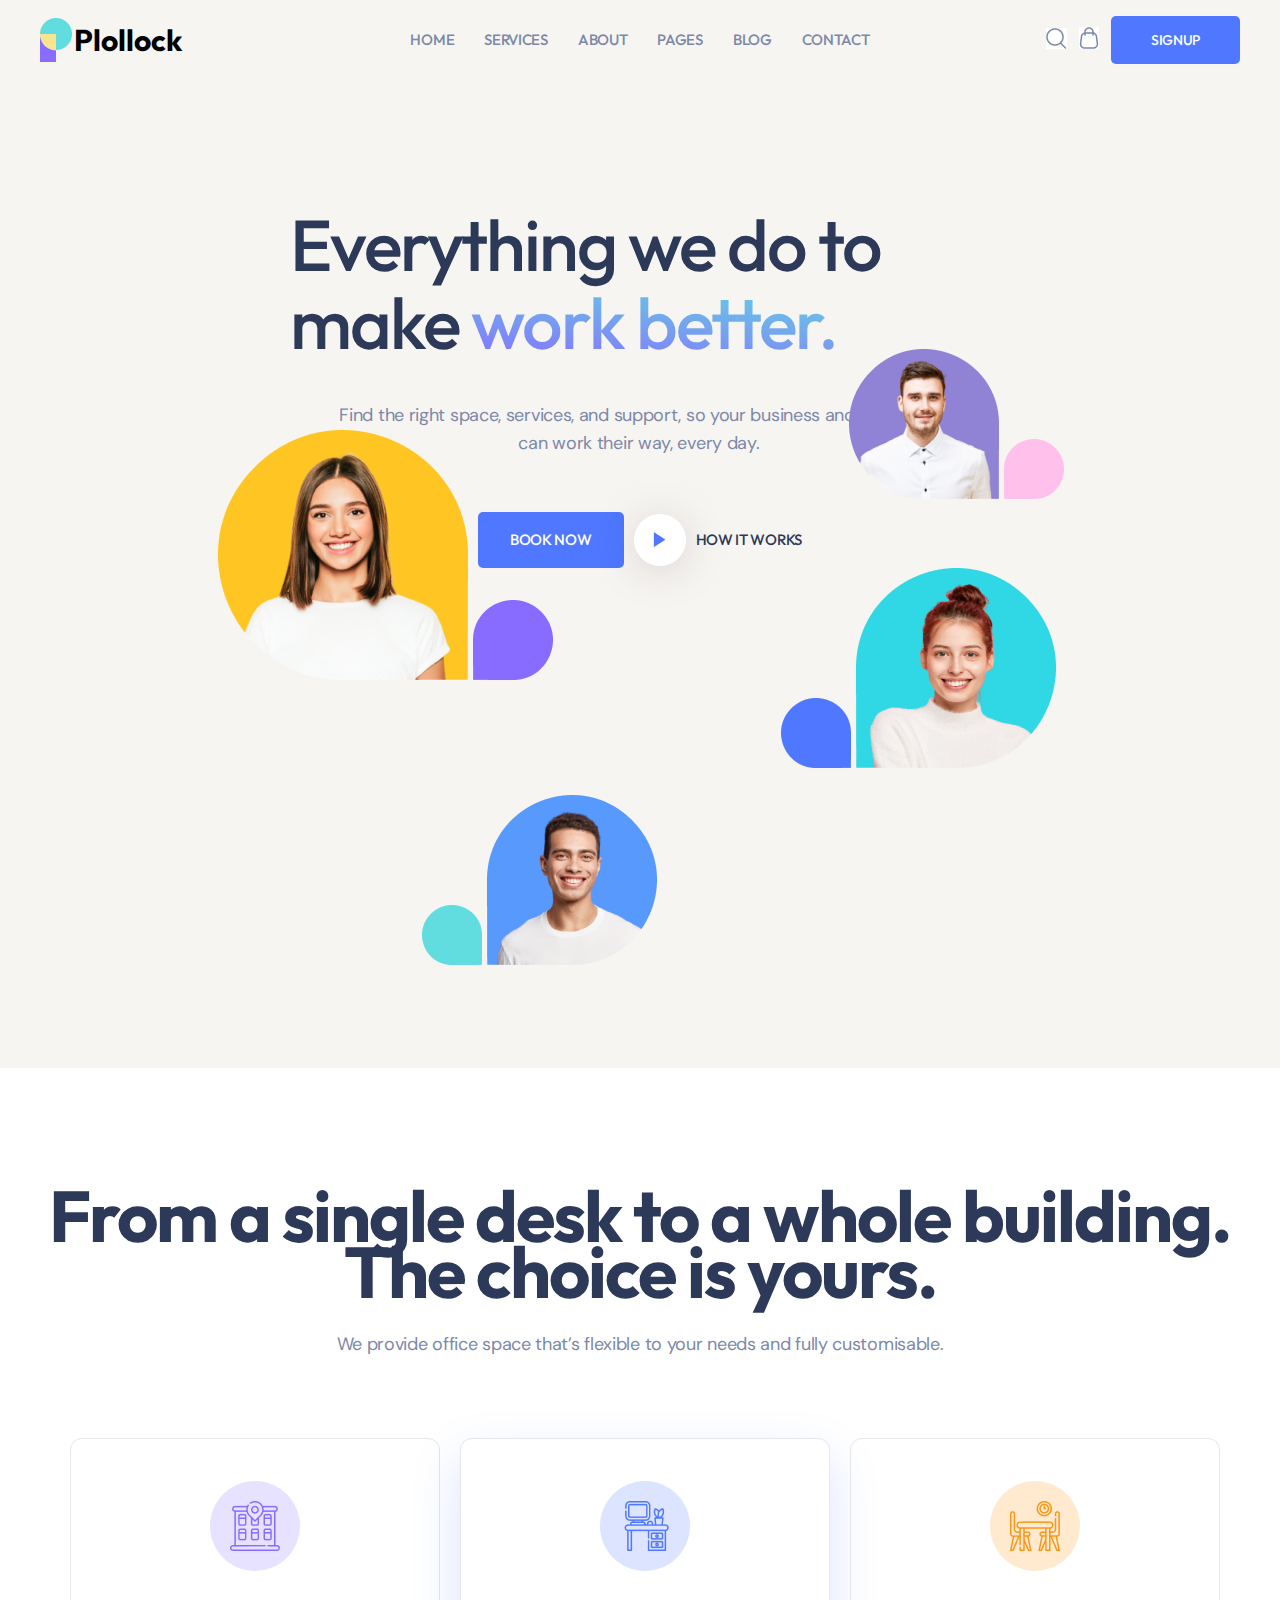
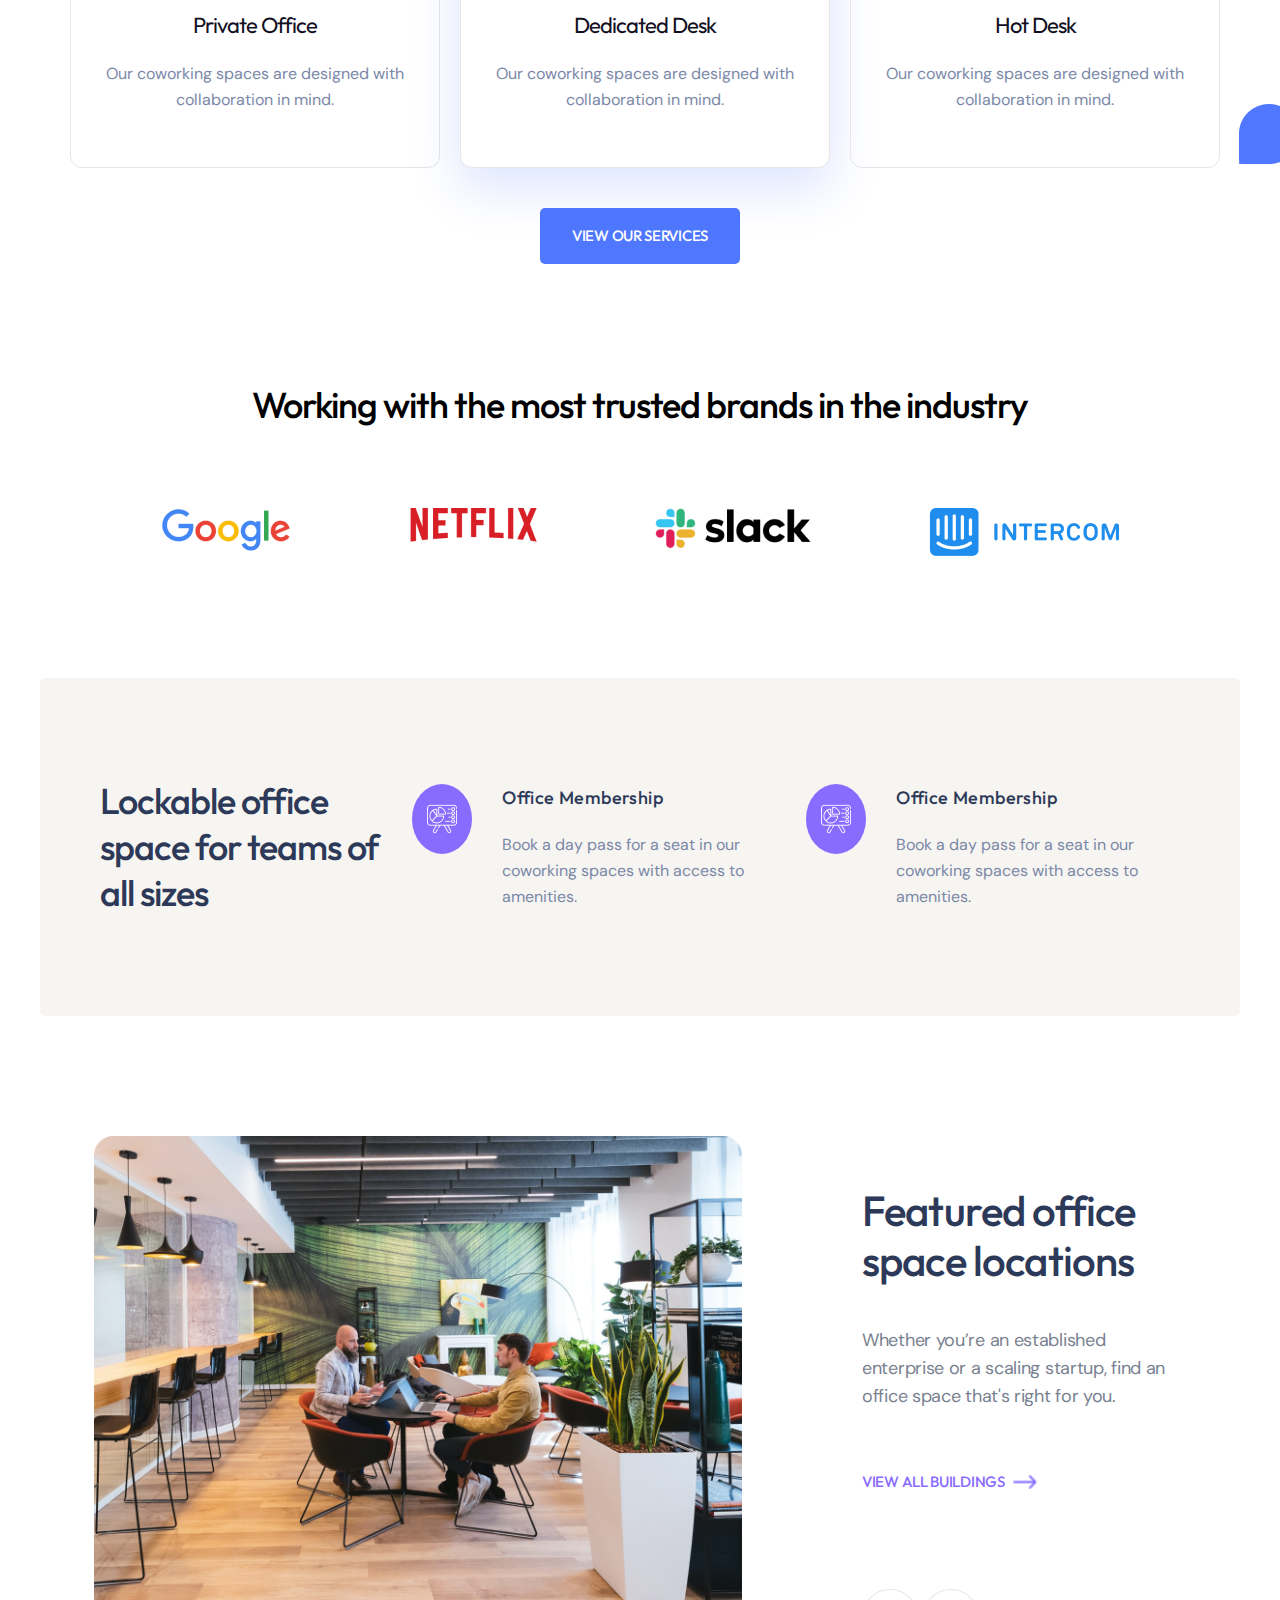
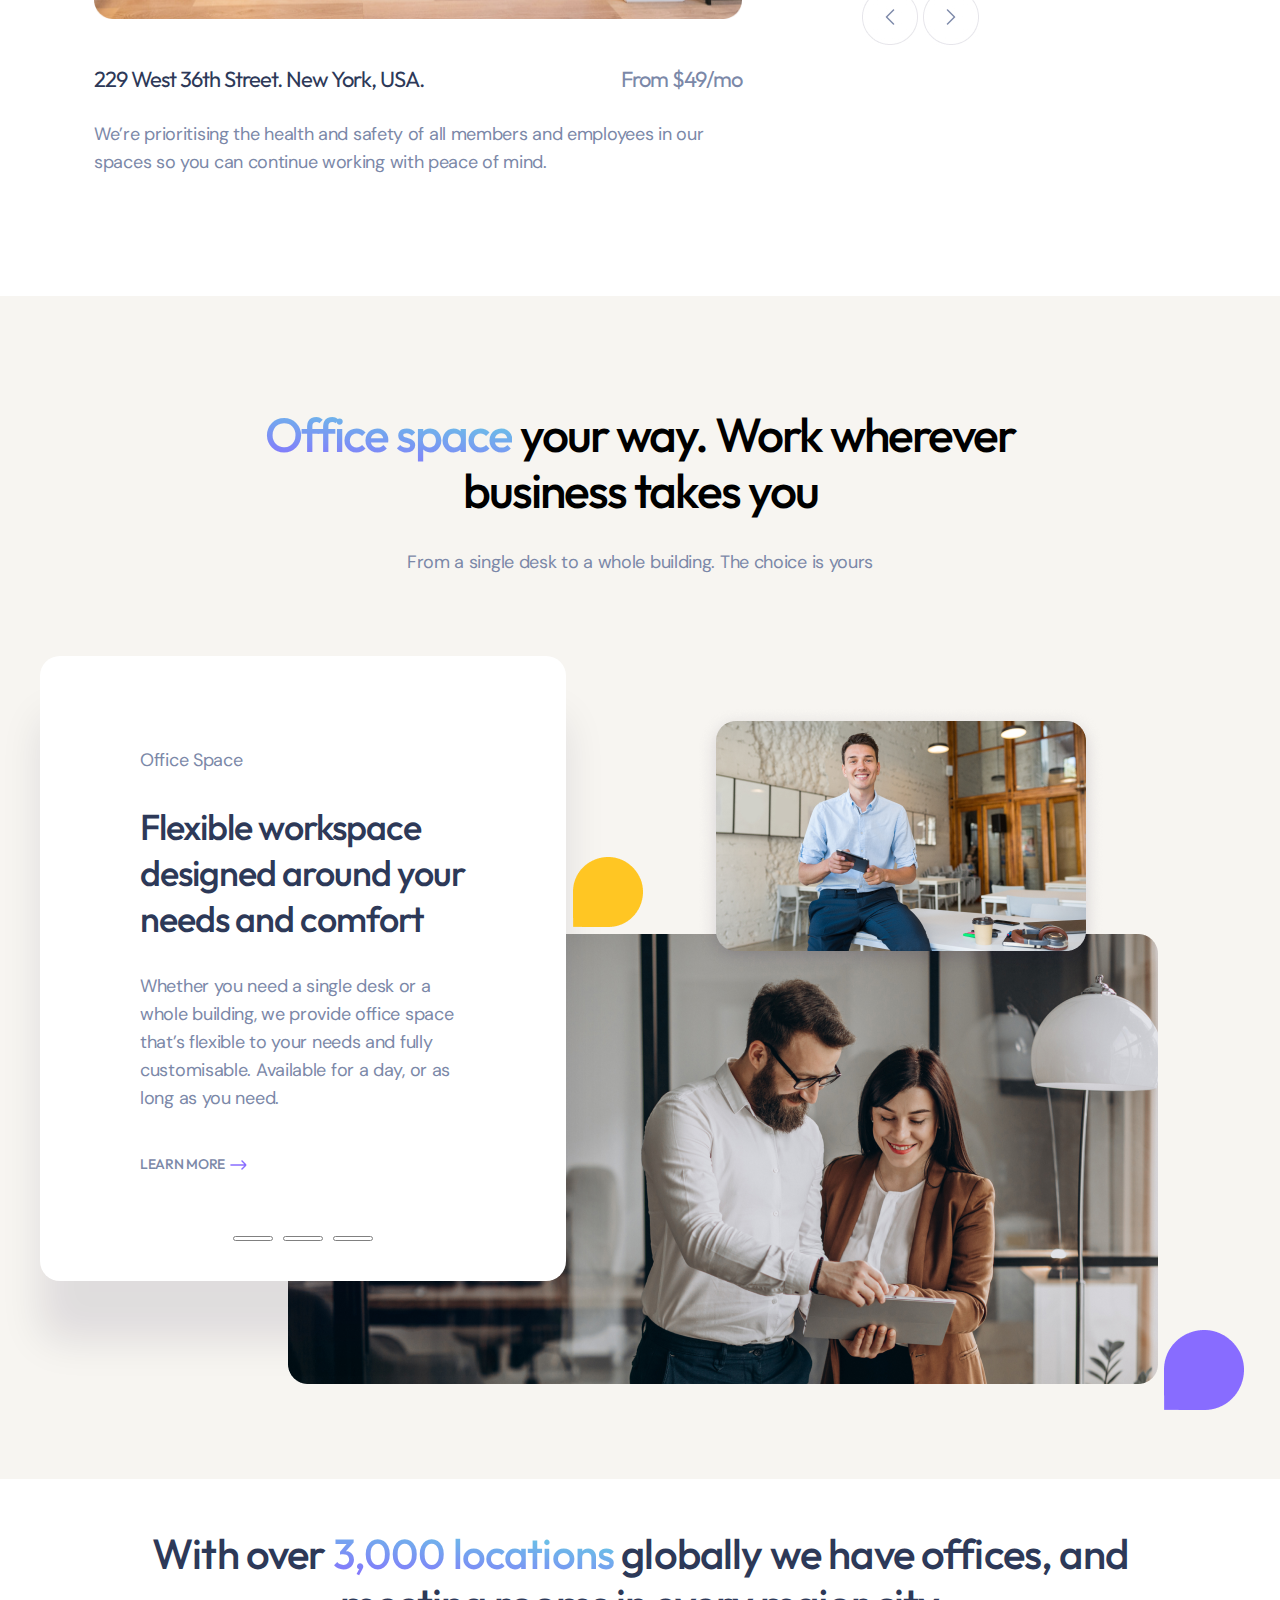
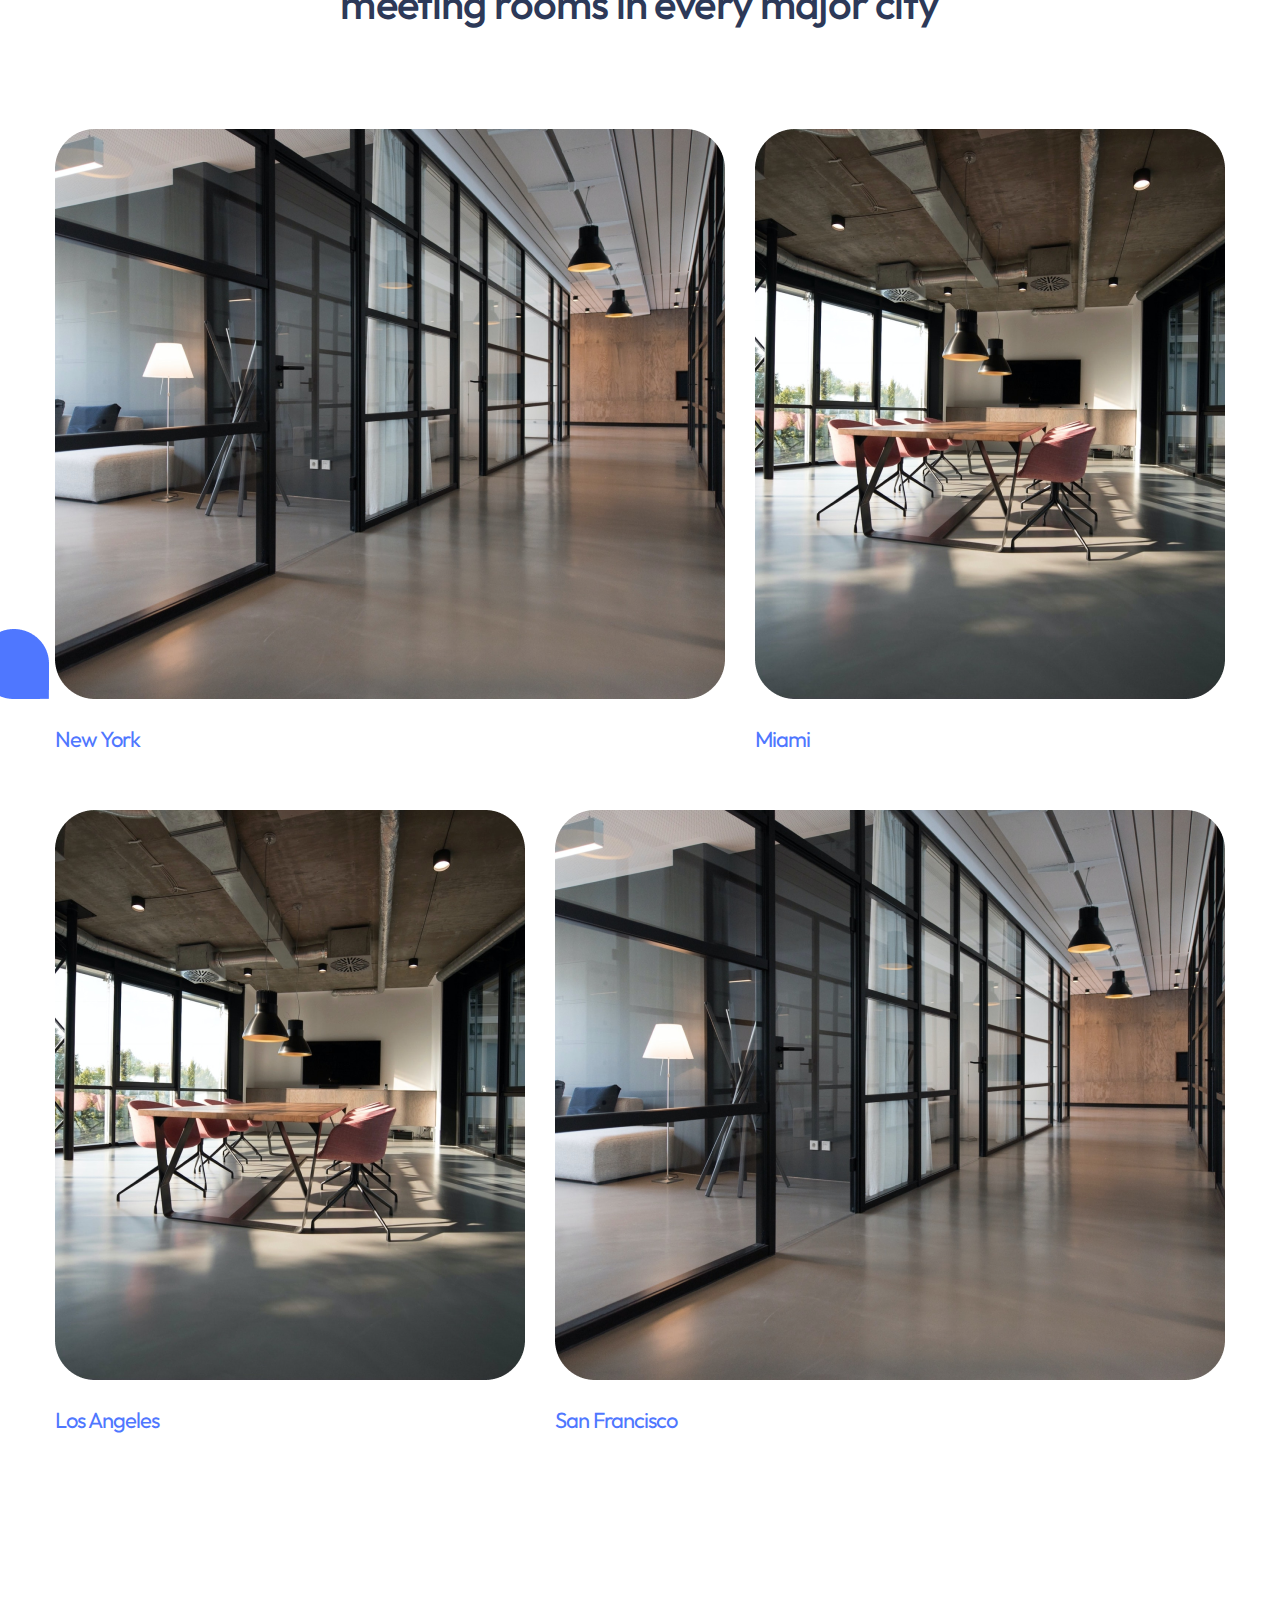
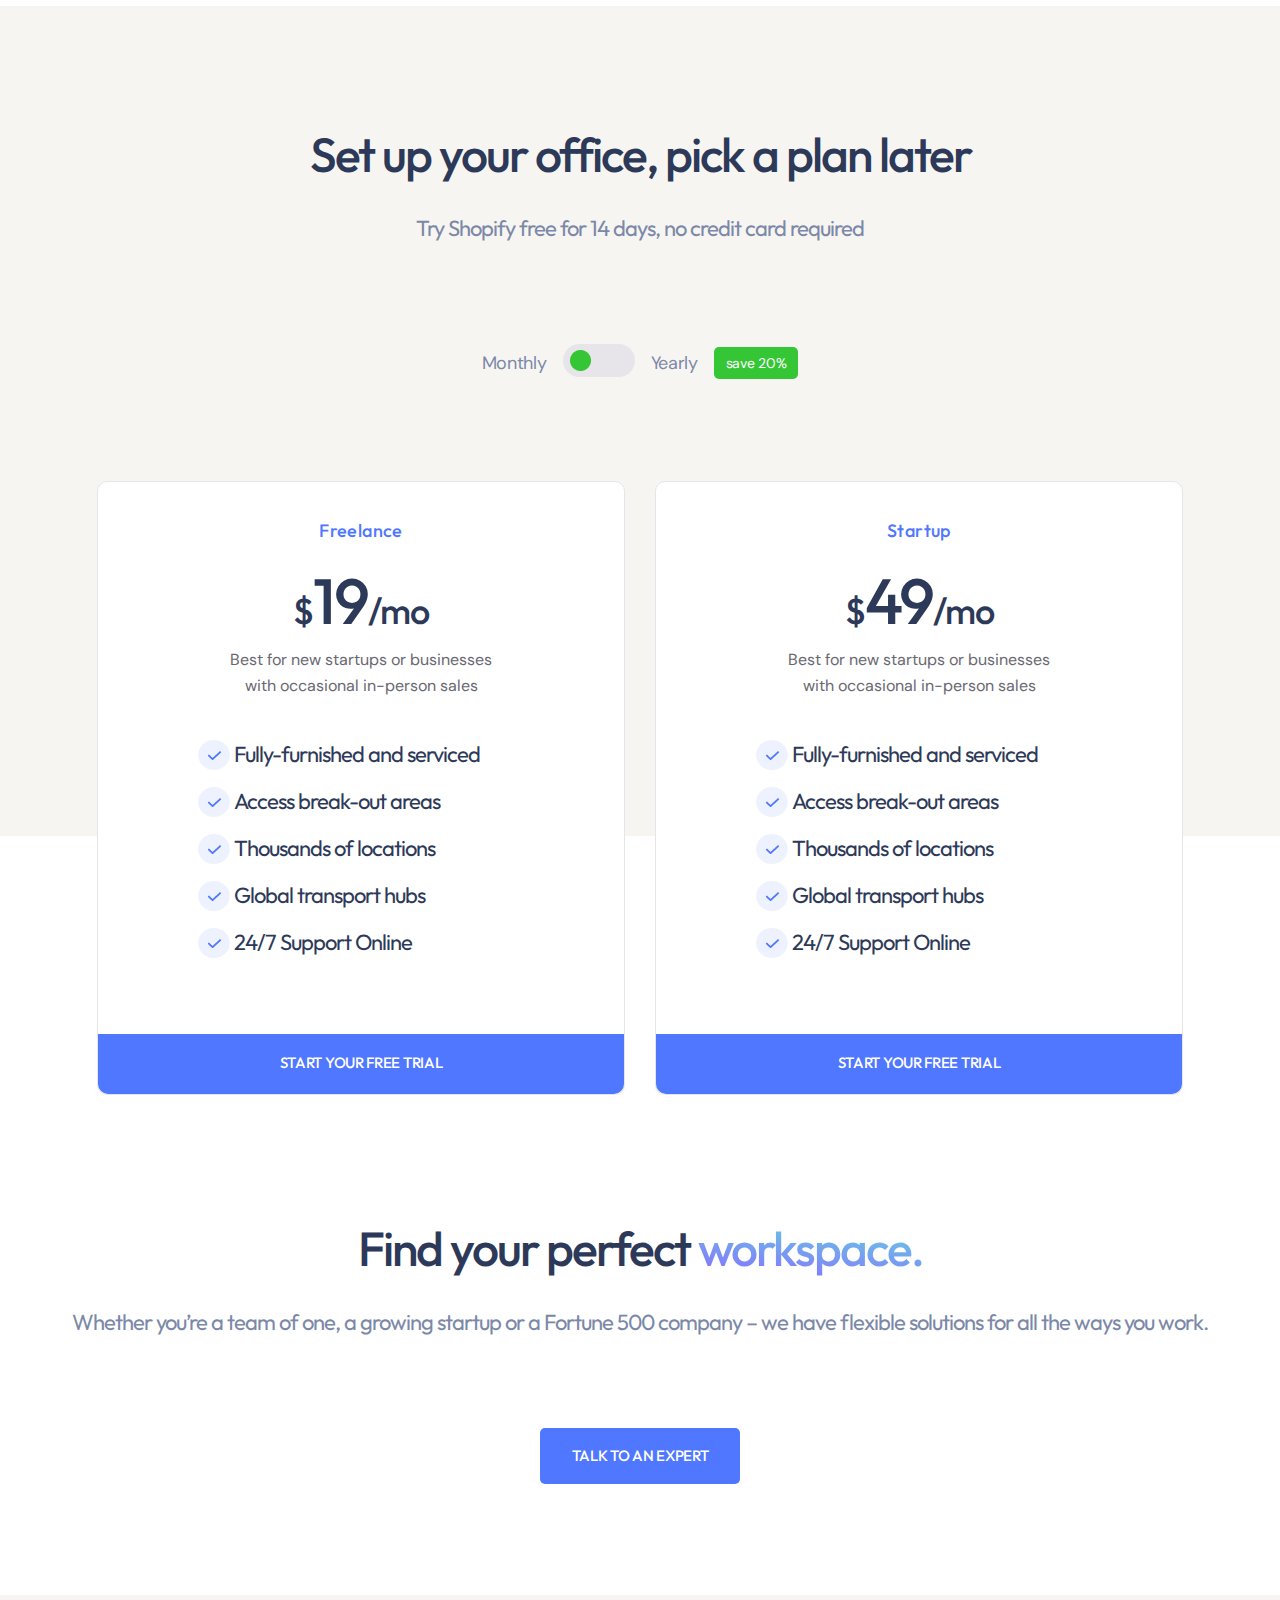
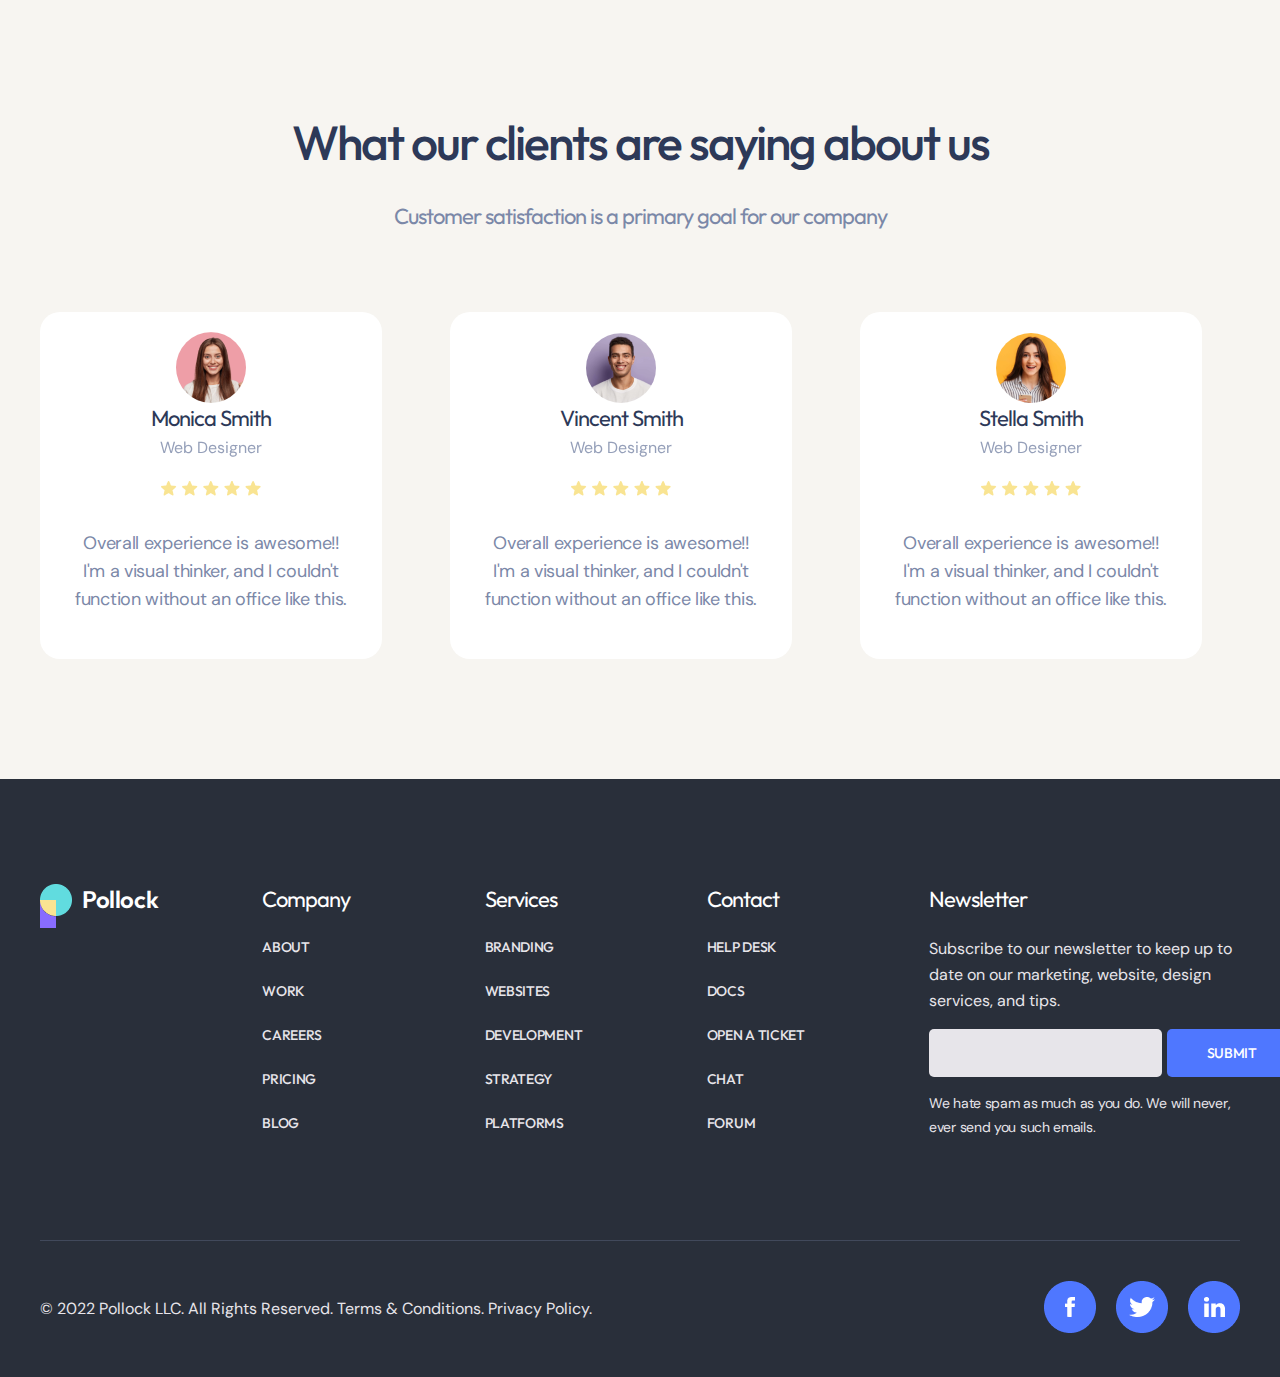
<file: public/index.html>
<!DOCTYPE html>
<html lang="en">
  <head>
    <meta charset="utf-8" />
    <meta
      name="viewport"
      content="width=device-width, initial-scale=1, shrink-to-fit=no" />
    <meta name="theme-color" content="#000000" />
    <!--
      manifest.json provides metadata used when your web app is added to the
      homescreen on Android. See https://developers.google.com/web/fundamentals/engage-and-retain/web-app-manifest/
    -->
    <link rel="manifest" href="%PUBLIC_URL%/manifest.json" />
    <link rel="shortcut icon" href="%PUBLIC_URL%/favicon.ico" />
    <link rel="stylesheet" href="../src/scss/layout/gird.css">
    <!-- <link rel="stylesheet" href="../src/styles.css"> -->
    <link rel="stylesheet" href="../src/scss/index.css">
    <link
      href="https://fonts.googleapis.com/css2?family=DM+Sans:opsz@9..40&family=Outfit&display=swap"
      rel="stylesheet" />
    <title>React App</title>
  </head>

  <body>
    <div id="root">
      <header class="header">
        <div class='container'>
          <div class='header__container container'>
            <div class='header__logo'>
              <img src="../src/images/Frame.png" alt srcset>
              <h1 class='header__logo-text'>Plollock</h1>
            </div>
            <div class='header__navbar'>
              <ul class='header-nav__list-items'>
                <a class="header-nav__list-item">Home</a>
                <a class="header-nav__list-item">Services</a>
                <a class="header-nav__list-item">About</a>
                <a class="header-nav__list-item">Pages</a>
                <a class="header-nav__list-item">Blog</a>
                <a class="header-nav__list-item">Contact</a>
              </ul>
            </div>
            <div class='header__button'>
              <div class='header__search'>
                <img src="../src/images/Search.jpg" alt>
              </div>
              <div class='header__bag2'>
                <img src="../src/images/Bag 2.jpg" alt>
              </div>
              <div class='header__signup'>
                <button class='button button--md'>signup</button>
              </div>
            </div>
          </div>
        </div>
      </header>

      <section class="page-hero">
        <div class="container">
          <div class='page-hero__text'>
            <h1 class='page-hero__title'>Everything we do to make <span
                class='page-hero__title-text'>work
                better.</span></h1>
            <p>Find the right space, services,
              and support, so your business and
              its people can work their way, every day.</p>
            <div class='page-hero__content'>
              <button class='button button-lg'>BOOK NOW</button>
              <div class='page-hero__play'>
                <div class='page-hero__play-icon'>
                  <img
                    src='../src/images/fi_play.png' />
                </div>
                <span class='page-hero__play-text'>How It Works</span>
              </div>
            </div>
          </div>
          <div class='page-hero__images'>
            <div class='image-item page-hero__images-item1'>
              <img class='img__item1' src="../src/images/1.png" />
              <img class='page-hero__images-b' src="../src/images/Union.png"
                alt srcset>
            </div>
            <div class='image-item page-hero__images-item2'>
              <img class='img__item2' src="../src/images/2.png" />
              <img class='page-hero__images-b' src="../src/images/Union3.png"
                alt srcset>
            </div>
            <div class='image-item page-hero__images-item3'>
              <img class='page-hero__images-b' src="../src/images/Union2.png"
                alt srcset>
              <img class='img__item3' src="../src/images/3.png" />
            </div>
            <div class='image-item page-hero__images-item4'>
              <img class='page-hero__images-b' src="../src/images/Union1.png"
                alt srcset>
              <img class='img__item4' src="../src/images/4.png" />
            </div>
            <div style='height: 500px;'></div>
          </div>
        </div>
      </section>
      <!-- service -->
      <section class="page-service">
        <div class="container">
          <div class='page-service__title'>
            <h2>From a single desk to a whole building.
              The choice is yours.</h2>
            <p class='page-service__title--description'>We provide office space
              that’s flexible to your needs and fully
              customisable.</p>
          </div>
          <div class='page-service__content'>
            <div class='page-service__content-item'>
              <div
                class='page-service__item-img page-service__service-img--1'
                style="--color-purple: #886CFF;">
                <img src='../src/images/Icon.png'>
              </div>
              <div class='page-service__item-textbox'>
                <h3 class='page-service__item-title'>Private Office</h3>
                <div class='page-service__item-description'>Our coworking spaces
                  are designed with collaboration in mind.</div>
              </div>
            </div>
            <div class='page-service__content-item'>
              <div
                class='page-service__item-img page-service__service-img--2'
                style="--color-blue: #4F77FF;">
                <img src='../src/images/Icon2.png'>
              </div>
              <div class='page-service__item-textbox'>
                <h3 class='page-service__item-title'>Dedicated Desk</h3>
                <div class='page-service__item-description'>Our coworking spaces
                  are designed with collaboration in mind.</div>
              </div>
            </div>
            <div class='page-service__content-item'>
              <div
                class='page-service__item-img page-service__service-img--3'
                style="--color-orange: #FF9513;">
                <img src='../src/images/Icon3.png'>
              </div>
              <div class='page-service__item-textbox'>
                <h3 class='page-service__item-title'>Hot Desk</h3>
                <div class='page-service__item-description'>Our coworking spaces
                  are designed with collaboration in mind.</div>
              </div>
            </div>
            <div class='page-service__content-img'>
              <img src="../src/images/BG.png" alt srcset>
            </div>
          </div>
          <div class='page-service_btn'>
            <button class='button button-lg'>View Our Services</button>
          </div>
        </div>
      </section>
      <!-- logo -->
      <section class="page-logo">
        <div class="container">
          <h2 class='page-logo__title'>Working with the most trusted brands in
            the industry</h2>
          <div class='page-logo__list'>
            <div class='page-logo__list-item'>
              <img src="../src/images/Bitmap.png" alt srcset>
            </div>
            <div class='page-logo__list-item'>
              <img src="../src/images/nextflix.png" alt srcset>
            </div>
            <div class='page-logo__list-item'>
              <img src="../src/images/slack.png" alt srcset>
            </div>
            <div class='page-logo__list-item'>
              <img src="../src/images/intercom.png" alt srcset>
            </div>
          </div>
        </div>
      </section>
      <!-- item -->
      <section class="page-items">
        <div class="container">
          <div class='page-items__container'>
            <h2 class='page-items__title'>Lockable office space for teams
              of
              all sizes</h2>
            <div class='page-items__content'>
              <div class='page-items__img'>
                <img src='../src/images/pageitem1.png' alt>
              </div>
              <div class='page-items__textbox'>
                <h4 class='page-items__textbox-title'>Office Membership</h4>
                <p>Book a day pass for
                  a seat in our coworking spaces with
                  access to amenities.</p>
              </div>
            </div>
            <div class='page-items__content'>
              <div class='page-items__img'>
                <img src='../src/images/pageitem1.png' alt>
              </div>
              <div class='page-items__textbox'>
                <h4 class='page-items__textbox-title'>Office Membership</h4>
                <p>Book a day pass for
                  a seat in our coworking spaces with
                  access to amenities.</p>
              </div>
            </div>
          </div>
        </div>
      </section>
      <!-- gellery -->
      <section class="page-gellery">
        <div class='container'>
          <div class='page-gellery__container'>
            <div class='page-gellery__left'>
              <div class='page-gellery__img'>
                <img src='../src/images/Img.png'>
              </div>
              <div class='page-gellery__info'>
                <h3 class='page-gellery__address'>229 West 36th Street. New
                  York, USA.</h3>
                <div class='page-gellery__price'>From $49/mo</div>
              </div>
              <div class='page-gellery__description'>We’re prioritising the
                health and safety of all members and employees in our spaces
                so you can continue working with peace of mind.</div>
            </div>
            <div class='page-gellery__right'>
              <div class='page-gellery__textbox'>
                <h1 class='page-gellery__textbox-title'>
                  Featured office space locations
                </h1>
                <p>Whether you’re an established enterprise or a scaling
                  startup, find an office space that's right for you.</p>
                <div class='page-gellery__textbox-link'>
                  <a href>View All Buildings</a>
                  <img src="../src/images/Right.png">
                </div>
                <div class='page-gellery__textbox-icon'>
                  <img class='page-gellery__icon-left'
                    src="../src/images/arrow-circle-left.jpg" alt srcset>
                  <img class='page-gellery__icon-right'
                    src="../src/images/arrow-circle-right.jpg" alt srcset>

                </div>
              </div>
            </div>
          </div>
        </div>
      </section>
      <!-- about -->
      <section class="page-about">
        <div class='container'>
          <div class='page-about__container'>
            <div class='page-about__title'>
              <h3><span class='page-about__title-color'>Office space</span> your
                way. Work wherever business
                takes you</h3>
              <p>From a single desk to a whole
                building. The choice is yours</p>
            </div>
            <div class='page-about__content'>
              <div class='page-about__box'>
                <p class='page-about__box-name'>Office Space</p>
                <h2 class='page-about__box-title'>Flexible workspace designed
                  around your needs and comfort</h2>
                <p>Whether you need a single desk or a whole building, we
                  provide office space that’s flexible to your needs and fully
                  customisable. Available for a day, or as long as you need.
                </p>
                <div class='page-about__box-link'>
                  <a href>Learn more</a>
                  <div><img src="../src/images/Right.png" alt srcset></div>
                </div>
                <div class='page-about__box-indicator'>
                  <div class='page-about__box-indicator--w '></div>
                  <div class='page-about__box-indicator--w '></div>
                  <div class='page-about__box-indicator--w '></div>
                </div>
              </div>
              <div class='page-about__box-img'>
                <div class='page-about__box-img1'>
                  <img src="../src/images/imgabout.png" alt>
                </div>
                <div class='page-about__box-img2'>
                  <img src="../src/images/imgeabout2.png" alt>
                </div>
                <div class='page-about__box-img3'>
                  <img src="../src/images/Union.png" alt srcset>
                </div>
                <div class='page-about__box-img4'>
                  <img src="../src/images/Union4.png" alt srcset>
                </div>
              </div>
            </div>
          </div>
        </div>
      </section>
      <!-- portfolio -->
      <section class="page-portfolio">
        <div class='container'>
          <div class="page-portfolio__container">
            <h1 class='page-portfolio__title'>With over <span>3,000 locations
              </span> globally we have
              offices, and meeting
              rooms in every major city</h1>
          </div>
          <div class='page-portfolio__img-top'>
            <div class='page-portfolio__list-image1'>
              <div class='page-portfolio__img-top1'>
                <img src="../src/images/Union2.png">
              </div>
              <div class='page-portfolio__img-item1'>
                <img src="../src/images/Imgportfolio.png">
                <div class='page-portfolio__img-text'>
                  New York
                </div>
              </div>
              <div class='page-portfolio__img-item2'>
                <img src="../src/images/Imgporfolio.png">
                <div class='page-portfolio__img-text'>
                  Miami
                </div>
              </div>
            </div>
            <!-- 2 -->
            <div class='page-portfolio__list-image2'>
              <div class='page-portfolio__img-top1'>
                <img src="../src/images/Union2.png">
              </div>
              <div class='page-portfolio__img-item1'>
                <img src="../src/images/Imgportfolio.png">
                <div class='page-portfolio__img-text'>
                  San Francisco
                </div>
              </div>
              <div class='page-portfolio__img-item2'>
                <img src="../src/images/Imgporfolio.png">
                <div class='page-portfolio__img-text'>
                  Los Angeles
                </div>
              </div>
            </div>
            <!-- 2 -->
          </div>
        </div>
      </section>
      <!-- pricing -->
      <section class='page-pricing'>
        <div class='container'>
          <div class='page-pricing__container'>
            <div class='page-pricing__title'>
              <div class='page-pricing__title-top'>Set up your office, pick a
                plan later</div>
              <h3>Try Shopify free for 14 days, no credit card required</h3>
            </div>
            <div class='page-pricing__tag'>
              <div class='page-pricing__tag-list'>
                <p>Monthly</p>
                <div>
                  <img src="../src/images/Toggle.png" alt>
                </div>
              </div>
              <div class='page-pricing__tag-list'>
                <p>Yearly</p>
                <div class='page-pricing__btn-icon'>
                  <button>save 20%</button>
                </div>
              </div>

            </div>
            <div class='page-pricing__table'>
              <div class='page-pricing__table-list'>
                <div class='page-pricing__item-top'>
                  <h4>Freelance</h4>
                  <h2>$<span class='page-pricing__item-price'>19</span>/mo</h2>
                  <p>Best for new startups or businesses
                    with occasional in-person sales</p>
                </div>
                <div class='page-pricing__item-bottom'>
                  <div class='page-pricing__item-text'>
                    <img src="../src/images/Icon_toggle.png" alt>
                    <h3>Fully-furnished and serviced</h3>
                  </div>
                  <div class='page-pricing__item-text'>
                    <img src="../src/images/Icon_toggle.png" alt>
                    <h3>Access break-out areas</h3>
                  </div>
                  <div class='page-pricing__item-text'>
                    <img src="../src/images/Icon_toggle.png" alt>
                    <h3>Thousands of locations</h3>
                  </div>
                  <div class='page-pricing__item-text'>
                    <img src="../src/images/Icon_toggle.png" alt>
                    <h3>Global transport hubs</h3>
                  </div>
                  <div class='page-pricing__item-text'>
                    <img src="../src/images/Icon_toggle.png" alt>
                    <h3>24/7 Support Online</h3>
                  </div>
                </div>
                <div class='page-pricing__btn'>
                  Start your free trial
                </div>

              </div>
              <div class='page-pricing__table-list'>
                <div class='page-pricing__item-top'>
                  <h4>Startup</h4>
                  <h2>$<span class='page-pricing__item-price'>49</span>/mo</h2>
                  <p>Best for new startups or businesses
                    with occasional in-person sales</p>
                </div>
                <div class='page-pricing__item-bottom'>
                  <div class='page-pricing__item-text'>
                    <img src="../src/images/Icon_toggle.png" alt>
                    <h3>Fully-furnished and serviced</h3>
                  </div>
                  <div class='page-pricing__item-text'>
                    <img src="../src/images/Icon_toggle.png" alt>
                    <h3>Access break-out areas</h3>
                  </div>
                  <div class='page-pricing__item-text'>
                    <img src="../src/images/Icon_toggle.png" alt>
                    <h3>Thousands of locations</h3>
                  </div>
                  <div class='page-pricing__item-text'>
                    <img src="../src/images/Icon_toggle.png" alt>
                    <h3>Global transport hubs</h3>
                  </div>
                  <div class='page-pricing__item-text'>
                    <img src="../src/images/Icon_toggle.png" alt>
                    <h3>24/7 Support Online</h3>
                  </div>
                </div>
                <div class='page-pricing__btn'>
                  Start your free trial
                </div>

              </div>

            </div>
          </div>
        </div>
        <div class='page-pricing__bg'>
          <!-- <h3>Lorem ipsum dolor sit amet consectetur adipisicing elit. Nobis,
            voluptatem exercitationem! Illum aut reprehenderit odio hic impedit
            aperiam culpa obcaecati nobis odit fuga? Natus eum nam voluptatibus,
            vero exercitationem consectetur.</h3> -->
        </div>
      </section>
      <!-- section cta -->
      <section class='page-cta'>
        <div class="container">
          <div class='page-cta__content'>
            <div class="page-cta_text">
              <div class='page-cta__title'>Find your perfect <span>workspace.</span></div>
              <p>Whether you’re a team of one, a growing startup or a Fortune
                500
                company –
                we have flexible solutions for all the ways you work.</p>
            </div>
            <div class='page-cta__btn'>
              <button class='button button-lg'>Talk to an expert</button>
            </div>
          </div>
        </div>
      </section>
      <!-- section review -->
      <section class='page-reviews'>
        <div class='container'>
          <div class="page-reviews__container">
            <div class='page-reviews__textbox'>
              <div class='page-reviews__title'>What our clients are saying about
                us</div>
              <h3>Customer satisfaction is a primary goal for our company</h3>
            </div>
            <div class='page-reviews__list-product'>
              <div class='page-reviews__item-product'>
                <div class='page-reviews__img-person'>
                  <img class='page-reviews__img-avatar'
                    src="../src/images/avatar1.png" alt srcset>
                  <div class='page-reviews__info'>
                    <div class='page-reviews__name-work'>
                      <h3>Monica Smith</h3>
                      <p>Web Designer</p>
                    </div>
                    <div class='page-reviews__stars'>
                      <img src="../src/images/Stars2.png" alt srcset>
                    </div>
                    <div class='page-reviews__description'>
                      <p>Overall experience is awesome!! I'm a visual thinker,
                        and I couldn't function without an office like this.</p>
                    </div>
                  </div>
                </div>
              </div>
              <!-- item1 -->
              <div class='page-reviews__item-product'>
                <div class='page-reviews__img-person'>
                  <img class='page-reviews__img-avatar'
                    src="../src/images/avatar2.png" alt srcset>
                  <div class='page-reviews__info'>
                    <div class='page-reviews__name-work'>
                      <h3>Vincent Smith</h3>
                      <p>Web Designer</p>
                    </div>
                    <div class='page-reviews__stars'>
                      <img src="../src/images/Stars2.png" alt srcset>
                    </div>
                    <div class='page-reviews__description'>
                      <p>Overall experience is awesome!! I'm a visual thinker,
                        and I couldn't function without an office like this.</p>
                    </div>
                  </div>
                </div>
              </div>
              <!-- item2 -->
              <div class='page-reviews__item-product'>
                <div class='page-reviews__img-person'>
                  <img class='page-reviews__img-avatar'
                    src="../src/images/avatar3.png" alt srcset>
                  <div class='page-reviews__info'>
                    <div class='page-reviews__name-work'>
                      <h3>Stella Smith</h3>
                      <p>Web Designer</p>
                    </div>
                    <div class='page-reviews__stars'>
                      <img src="../src/images/Stars2.png" alt srcset>
                    </div>
                    <div class='page-reviews__description'>
                      <p>Overall experience is awesome!! I'm a visual thinker,
                        and I couldn't function without an office like this.</p>
                    </div>
                  </div>
                </div>
              </div>
              <!-- item3 -->
            </div>
          </div>
        </div>
      </section>
      <!-- section-bottom -->
      <footer class="page-footer">
        <div class="container">
          <div class="page-footer__container">
            <div class='page-footer__logo'>
              <img src="../src/images/Logofooter.png">
              <p>Pollock</p>
            </div>

            <div class='page-footer__item'>
              <h3>Company</h3>
              <div class='page-footer__link'>
                <a>About</a>
                <a>Work</a>
                <a>Careers</a>
                <a>Pricing</a>
                <a>Blog</a>
              </div>
            </div>
            <!-- item1 -->
            <div class='page-footer__item'>
              <h3>Services</h3>
              <div class='page-footer__link'>
                <a>Branding</a>
                <a>Websites</a>
                <a>Development</a>
                <a>Strategy</a>
                <a>Platforms</a>
              </div>
            </div>
            <!-- item2 -->
            <div class='page-footer__item'>
              <h3>Contact</h3>
              <div class='page-footer__link'>
                <a>Help Desk</a>
                <a>Docs</a>
                <a>Open a Ticket</a>
                <a>Chat</a>
                <a>Forum</a>
              </div>
            </div>

            <div class='page-footer__item'>
              <h3>Newsletter</h3>
              <div class='page-footer__subtitle'>
                <p class='page-footer__subtitle-text'>Subscribe to our
                  newsletter to keep up to date on our
                  marketing, website, design services, and tips.</p>
                <form action class='page-footer__form'>
                  <input type="text">
                  <button class='button button--md'>submit</button>
                </form>
                <p class='page-footer__subtitle-description'>We hate spam as
                  much as you do. We will never, ever send you
                  such emails. </p>
              </div>
            </div>
          </div>
          <div class='page-footer__line'></div>
          <div class='page-footer__copyright'>
            <p>© 2022 Pollock LLC. All Rights Reserved. Terms & Conditions.
              Privacy Policy.</p>
            <div class='page-footer__copyright-logo'>
              <img src="../src/images/Social.png" alt srcset>
            </div>
          </div>
        </div>

      </footer>
    </div>
  </body>
</html>
</file>
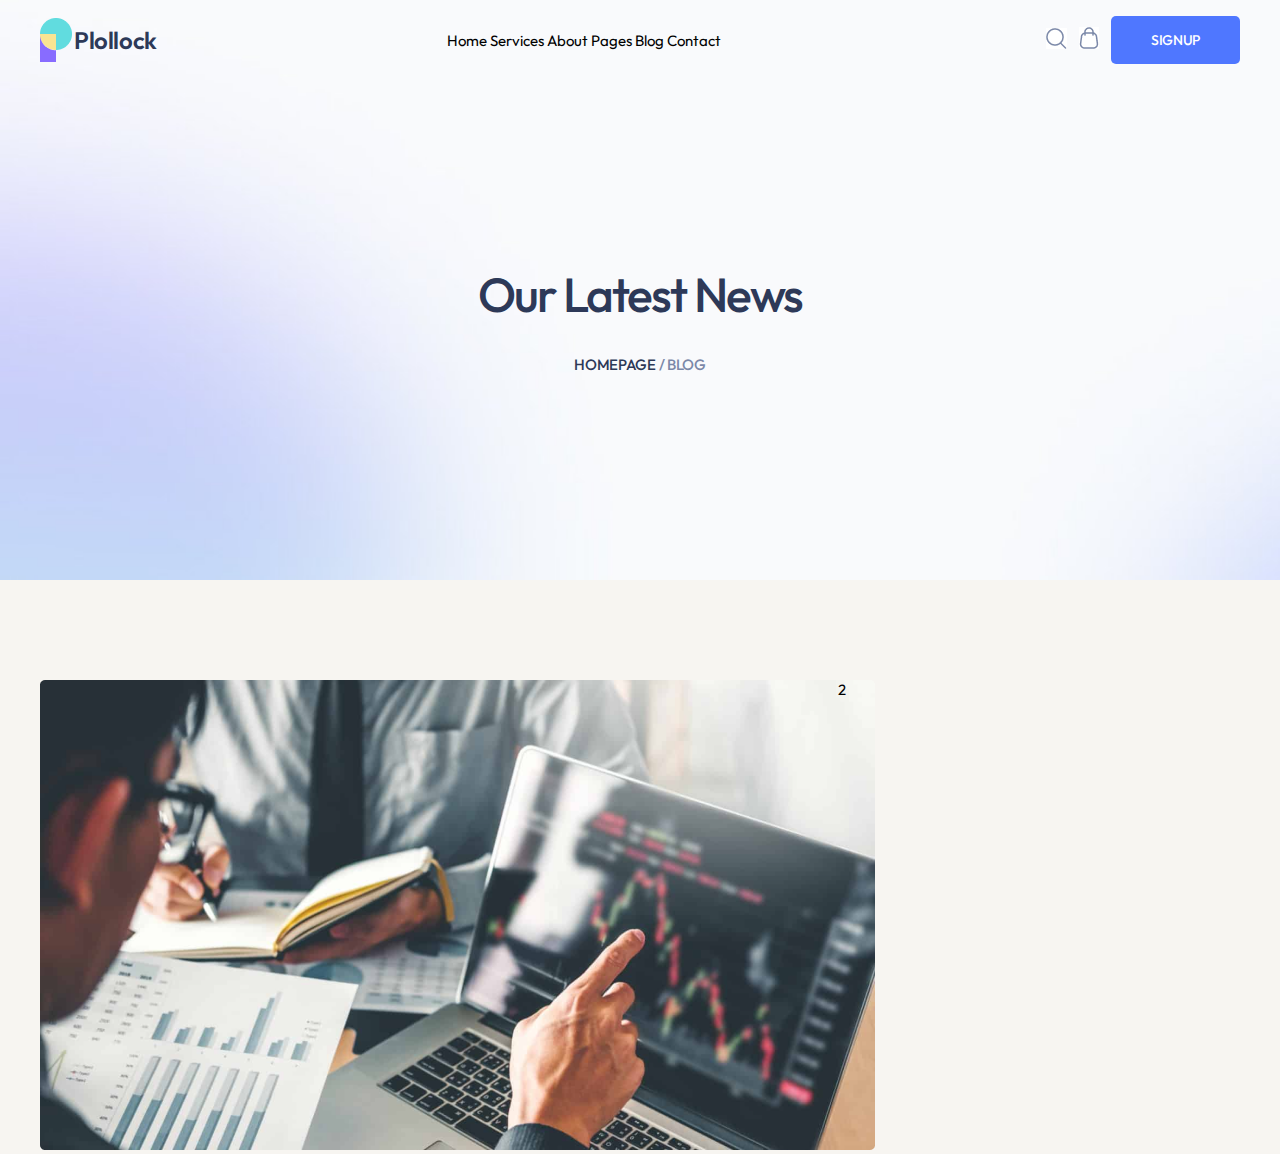
<file: public/page_blog.html>
<!DOCTYPE html>
<html lang="en">
  <head>
    <meta charset="UTF-8">
    <meta name="viewport" content="width=device-width, initial-scale=1.0">
    <title>Document</title>
    <link rel="manifest" href="%PUBLIC_URL%/manifest.json" />
    <link rel="shortcut icon" href="%PUBLIC_URL%/favicon.ico" />
    <link rel="stylesheet" href="../src/scss/layout/gird.css">
    <!-- <link rel="stylesheet" href="../src/styles.css"> -->
    <link rel="stylesheet" href="../src/scss/index.css">
    <link
      href="https://fonts.googleapis.com/css2?family=DM+Sans:opsz@9..40&family=Outfit&display=swap"
      rel="stylesheet" />

  </head>
  <body>
    <div id='root'>
      <header class="header">
        <div class='header-blog__container'>
          <div class='container'>
            <div class='header__container container'>
              <div class='header__logo'>
                <img src="../src/images/Frame.png" alt srcset>
                <h1 class='header__logo--text'>Plollock</h1>
              </div>
              <div class='navbar'>
                <ul class='nav__list-items'>
                  <a class="nav__list-item">Home</a>
                  <a class="nav__list-item">Services</a>
                  <a class="nav__list-item">About</a>
                  <a class="nav__list-item">Pages</a>
                  <a class="nav__list-item">Blog</a>
                  <a class="nav__list-item">Contact</a>
                </ul>
              </div>
              <div class='header__button'>
                <div class='header__search'>
                  <img src="../src/images/Search.jpg" alt>
                </div>
                <div class='header__bag2'>
                  <img src="../src/images/Bag 2.jpg" alt>
                </div>
                <div class='header__signup'>
                  <button class='button button--md'>signup</button>
                </div>
              </div>
            </div>
            <div class='page-blog__header-textbox'>
              <div class='page-blog__header-title'>
                Our Latest News
              </div>
              <div class='page-blog__header-link'>
                <a>homepage <span>/ Blog</span></a>
              </div>
            </div>
          </div>
        </div>
      </header>
      <section class='page-blog__center'>
        <div class='container'>
          <div class='page-blog__content'>
            <div class='page-blog__list-left'>
              <div class='page-blog__item-left'>
                <div>
                  <img src='../src/images/Imgblog1.png' alt srcset>
                </div>
              </div>
            </div>
            <div class='page-blog__list-right'>2</div>
          </div>
        </div>
      </section>
      <section></section>
      <footer></footer>
    </div>
  </body>
</html>
</file>
<file: src/scss/layout/gird.css>
.container{
  width: 1300px;
}
</file>
<file: src/styles.css>
* {
  padding: 0;
  margin: 0;
  box-sizing: border-box;
}

:root {
  --grid: 12;
  --grid-container-width: 1200px;
  /* --grid-container-gap: 15px; */
  --grid-col-gap-vertical: 30px;
  --grid-col-gap-horizontal: 30px;
  --primary-color: #4f77ff;
  --text-color: #2d3958;
  --sub-text-color: #7b88a8;
  --lines-gray-line: #e7e5ea;
  --bgbg-light-alt: #f7f5f1;
  --text-color-purple: #886cff;
}

body {
  font-size: 15px;
  font-family: "Outfit", sans-serif;
  background-color: #F7F5F1;
}

.container {
  /* max-width: var(--grid-container-width); */
  margin: 0 auto;
  padding-left: var(--grid-container-gap);
  padding-right: var(--grid-container-gap);
width: 1300px ;
}

.row {
  display: flex;
  flex-wrap: wrap;
  margin-left: calc(var(--grid-col-gap-horizontal) / -2);
  margin-right: calc(var(--grid-col-gap-horizontal) / -2);
  margin-top: calc(var(--grid-col-gap-vertical) * -1);
}

.col {
  width: calc(var(--col-xs) / var(--grid) * 100%);
  padding-left: calc(var(--grid-col-gap-horizontal) / 2);
  padding-right: calc(var(--grid-col-gap-horizontal) / 2);
  padding-top: var(--grid-col-gap-vertical);
}

@media (max-width: 768px) {
  .col {
    width: calc(var(--col-sm) / var(--grid) * 100%);
  }
}
@media (min-width: 769px) and (max-width: 992px) {
  .col {
    width: calc(var(--col-md) / var(--grid) * 100%);
  }
}
@media (min-width: 1100px) {
  .col {
    width: calc(var(--col-lg) / var(--grid) * 100%);
  }
}
.header__container {
 
  display: grid;
  grid-template-columns: repeat(3, 1fr);
  grid-gap: 20px;
 
  align-items: center;
}
.header__logo{
  display: flex;
  justify-items: left;
  gap: 2px;
  align-items: center;
  
}
.header__logo--text{
  color: var(--text-heading, #2D3958);
font-feature-settings: 'clig' off, 'liga' off;
font-family: Outfit;
font-size: 24px;
font-style: normal;
font-weight: 600;
line-height: 32px; /* 133.333% */
letter-spacing: -0.4px;
}
.nav__list-items{
  display: grid;
  grid-template-columns: repeat(6,1fr);
  grid-gap: 30px;
}
.nav__list-item{
color: var(--text-text, #7B88A8);
font-feature-settings: 'clig' off, 'liga' off;
font-family: Outfit;
font-size: 15px;
font-style: normal;
font-weight: 500;
line-height: 24px; /* 160% */
letter-spacing: -0.3px;
text-transform: uppercase;
}
.nav__list-item:hover{
color: var(--text-heading, #2D3958);
font-feature-settings: 'clig' off, 'liga' off;
font-family: Outfit;
font-size: 15px;
font-style: normal;
font-weight: 500;
line-height: 24px; /* 160% */
letter-spacing: -0.3px;
text-transform: uppercase;
cursor: pointer;
}
.header__button{
  display: flex;
  flex-direction: row;
  justify-content: end;
  align-items: center;
  grid-gap:12px
}
.header__signup{
display: flex;
justify-content: center;
align-items: center;
gap: 10px;
flex-shrink: 0;
}
.button{
border-radius: 5px;
background: var(--action-blue, #4F77FF);
border:none
}
.button--md{
display: flex;
width: 129px;
height: 48px;
padding: 13px 24px;
justify-content: center;
align-items: center;
gap: 10px;
flex-shrink: 0;
color: #FFF;

font-feature-settings: 'clig' off, 'liga' off;
/* Link Small */
font-family: Outfit;
font-size: 14px;
font-style: normal;
font-weight: 500;
line-height: 24px; /* 171.429% */
letter-spacing: -0.3px;
text-transform: uppercase;
}
.page-hero{
  position: relative;
}
.page-hero__text{
  display: flex;
  flex-direction: column;
  justify-items: center;
  align-items: center;
  margin-top: 142px;
 

}

.page-hero__title{
color: var(--text-heading, #2D3958);
font-feature-settings: 'clig' off, 'liga' off;
font-family: Outfit;
font-size: 72px;
font-style: normal;
font-weight: 500;
line-height: 78px; /* 108.333% */
letter-spacing: -2px;
width: 700px;
}
.page-hero__title--text{
background: var(--Purple-Gradient, linear-gradient(186deg, #61DCDF 0.38%, #886CFF 100%));
background-clip: text;
-webkit-background-clip: text;
-webkit-text-fill-color: transparent;
font-feature-settings: 'clig' off, 'liga' off;
font-family: Outfit;
font-size: 72px;
font-style: normal;
font-weight: 500;
line-height: 78px;
letter-spacing: -2px;
}
.page-hero__text p{
  color: var(--text-text, #7B88A8);
text-align: center;
font-feature-settings: 'clig' off, 'liga' off;
font-family: DM Sans;
font-size: 18px;
font-style: normal;
font-weight: 400;
line-height: 28px; /* 155.556% */
letter-spacing: -0.3px;
width: 700px;
padding:39px 51px 0px 49px;
}
.page-hero__content{
  display: flex;
  gap: 20px;
}
.button-lg{
display: inline-flex;
height: 55.941px;
padding: 18px 32px;
justify-content: center;
align-items: center;
gap: 10px;
flex-shrink: 0;

color: var(--text-text-white, #FFF);
font-feature-settings: 'clig' off, 'liga' off;
/* Link */
font-family: Outfit;
font-size: 15px;
font-style: normal;
font-weight: 500;
line-height: 24px; /* 160% */
letter-spacing: -0.3px;
text-transform: uppercase;
}
.page-hero__content{
  display: flex;
  align-items: center;
  gap: 10px;
  padding-top: 55px;
}
.page-hero__play{
display: flex;
 align-items: center;
 justify-content: center;
 gap: 10px;


}
.page-hero__play--icon{
fill: var(--bgbg-white, #FFF);
filter: drop-shadow(0px 5px 20px rgba(18, 2, 47, 0.15));
background-color: #fff;
width: 52px;
height: 52px;
display: flex;
justify-content: center;
align-items: center;
border-radius: 100%;
}
.page-hero__play--text{
color: var(--text-heading, #2D3958);
text-align: center;
font-feature-settings: 'clig' off, 'liga' off;

/* Link */
font-family: Outfit;
font-size: 15px;
font-style: normal;
font-weight: 500;
line-height: 24px; /* 160% */
letter-spacing: -0.3px;
text-transform: uppercase;
}
.page-hero__images{
/* position: absolute; */
}


.image-item{
  position: absolute;
}
.page-hero__images-item1{
    bottom: 45%;
    display: flex;
    flex-direction: row;
    align-items: end;
    gap: 5px;
    left: 17%;
}
.page-hero__images-item2{
         display: flex;
    align-items: end;
    gap: 5px;
    right: 216px;
    bottom: 66%;
}
.page-hero__images-item3{
     display: flex;
    align-items: end;
    gap: 5px;
    left: 61%;
}
.page-hero__images-item4{
      display: flex;
    align-items: end;
    gap: 5px;
    bottom: 12%;
    left: 33%;
}
.img__item1{
  width: 250px;
 height: 250px;
}
.img__item2{
    width: 150px;
 height: 150px;
}
.img__item3{
    width: 200px;
 height: 200px;
}
.img__item4{
   width: 170px;
 height: 170px;
}
.page-service{
  width: 100%;
  background-color: #FFF;
  
}
.page-service__title{
  color: var(--text-heading, #2D3958);
text-align: center;
font-feature-settings: 'clig' off, 'liga' off;
font-family: Outfit;
font-size: 48px;
font-style: normal;
font-weight: 500;
line-height: 56px; /* 116.667% */
letter-spacing: -2px;
padding-top: 120px;
}
.page-service__title--description{
  color: var(--text-text, #7B88A8);
text-align: center;
font-feature-settings: 'clig' off, 'liga' off;
/* Paragraph/Paragraph 1 */
font-family: DM Sans;
font-size: 18px;
font-style: normal;
font-weight: 400;
line-height: 28px; /* 155.556% */
letter-spacing: -0.3px;
padding-top: 30px;
}
.page-service__content{
  display: grid;
  grid-template-columns: repeat(3,1fr);
  gap: 20px;
 padding-top: 80px;
 position: relative;
 padding: 80px 30px 0px 30px;
}
.page-service__content-item{
  display: flex;
  align-items: center;
flex-direction: column;
width: 370px;
height: 330px;
flex-shrink: 0;
border-radius: 12px;
border: 1px solid var(--lines-gray-line, #E7E5EA);
padding-top: 42px;
position: relative;
gap: 38px;
}
.page-service__item-img{
  width: 90px;
  height: 90px;
  display: flex;
  justify-content: center;
  align-items: center;
  border-radius: 50%;
  position: relative;

} 
.page-service__service-img--1::after {
background-color: var(--color-purple);
}
.page-service__service-img--2::after {
background-color: var(--color-blue);
}
.page-service__service-img--3::after {
background-color: var(--color-orange);
}
.page-service__item-img::after{
   content: '';
  position: absolute;
  opacity: 0.2;
  width: 90px;
  height: 90px;
  border-radius: 50%;
}
.page-service__item-textbox{
  display: flex;
  flex-direction: column;
  align-items: center;
  gap: 20px;
}
.page-service__item-title{
color: var(--primary-color-black, #120F1F);
text-align: center;
font-feature-settings: 'clig' off, 'liga' off;
/* Headline/Headline 3 */
font-family: Outfit;
font-size: 22px;
font-style: normal;
font-weight: 400;
line-height: 32px; 
letter-spacing: -1px;
}
.page-service__item-description{
color: var(--text-text, #7B88A8);
text-align: center;
font-feature-settings: 'clig' off, 'liga' off;
/* Paragraph/Paragraph 2 */
font-family: DM Sans;
font-size: 16px;
font-style: normal;
font-weight: 400;
line-height: 26px; /* 162.5% */
}

.page-service__content-item:nth-child(2){
border-radius: 12px;
background: #FFF;
/* Blue Shadow */
box-shadow: 0px 20px 50px 0px rgba(79, 119, 255, 0.20);
}
.page-service__content-img{
  position: absolute;
  bottom: 0px;
  right: -59px;
}
.page-service_btn{
display: flex;
justify-content: center;
 padding-top: 40px;
}
.page-logo {
  background-color: #fff;
}
.page-logo .container{
  display: flex;
  flex-direction: column;
  justify-content: center;
  padding: 118px 0px;
  gap: 80px;
  
}
.page-logo .page-logo__title{
color: var(--text-color-black, #000);
text-align: center;
font-feature-settings: 'clig' off, 'liga' off;

/* Headline/Headline 2 */
font-family: Outfit;
font-size: 36px;
font-style: normal;
font-weight: 500;
line-height: 46px; /* 127.778% */
letter-spacing: -1px;
}
.page-logo .page-logo__list{
  display: flex;
  justify-content: center;
  gap: 118px;
}
.page-items{
  background-color: #fff;
}
.page-items__container {
background-color: #F7F5F1;
display: flex;

align-items: center;
border-radius: 5px;
gap: 20px;
padding: 100px 60px;
}
.page-items__title{
  color: var(--text-heading, #2D3958);
font-feature-settings: 'clig' off, 'liga' off;
/* Headline/Headline 2 */
font-family: Outfit;
font-size: 36px;
font-style: normal;
font-weight: 500;
line-height: 46px; /* 127.778% */
letter-spacing: -1px;
width: 45%;
}
.page-items__content{
display: flex;
gap: 30px;
}

.page-items__img {
    width: 32%;
    height: 70px;
    display: flex;
    background: #886CFF;
    border-radius: 50%;
    justify-content: center;
    align-items: center;

}
.page-items__img img{
  width: 30px;
  height: 30px;
}
.page-items__textbox{
  display: flex;
  flex-direction: column;
  gap: 20px;
}
.page-items__textbox-title{
  color: var(--text-heading, #2D3958);
font-feature-settings: 'clig' off, 'liga' off;
/* Headline/Headline 4 */
font-family: Outfit;
font-size: 18px;
font-style: normal;
font-weight: 500;
line-height: 28px; /* 155.556% */
letter-spacing: 0.4px;
}
.page-items__textbox p{
color: var(--text-text, #7B88A8);
font-feature-settings: 'clig' off, 'liga' off;
/* Paragraph/Paragraph 2 */
font-family: DM Sans;
font-size: 16px;
font-style: normal;
font-weight: 400;
line-height: 26px; /* 162.5% */
}
.page-gellery{
  background-color: #FFF;
  padding-top:120px;
  padding-bottom: 120px;
 
}
.page-gellery__container{
  display: flex;
  padding: 0 54px;
  gap: 120px;
  /* width: 50%; */
}
.page-gellery__img img{
    width: 100%;
;
}
.page-gellery__left{
  display: flex;
  flex-direction: column;
  flex: 2;
}
.page-gellery__right{
 display: flex;
 flex: 1;
}
.page-gellery__info{
  display: flex;
  justify-content: space-between;
  padding: 40px 0 25px 0;
}
.page-gellery__address{
  color: var(--text-heading, #2D3958);
font-feature-settings: 'clig' off, 'liga' off;
/* Headline/Headline 3 */
font-family: Outfit;
font-size: 22px;
font-style: normal;
font-weight: 400;
line-height: 32px; /* 145.455% */
letter-spacing: -1px;
}
.page-gellery__price{
  color: var(--text-text, #7B88A8);
text-align: right;
font-feature-settings: 'clig' off, 'liga' off;
/* Headline/Headline 3 */
font-family: Outfit;
font-size: 22px;
font-style: normal;
font-weight: 400;
line-height: 32px; /* 145.455% */
letter-spacing: -1px;
}
.page-gellery__description{
color: var(--text-text, #7B88A8);
font-feature-settings: 'clig' off, 'liga' off;
/* Paragraph/Paragraph 1 */
font-family: DM Sans;
font-size: 18px;
font-style: normal;
font-weight: 400;
line-height: 28px; /* 155.556% */
letter-spacing: -0.3px;
}
.page-gellery__right{
  padding-top: 50px;
}
.page-gellery__textbox{
  display: flex;
  flex-direction: column;
}
.page-gellery__textbox-title{
  color: var(--text-heading, #2D3958);
font-feature-settings: 'clig' off, 'liga' off;
/* Headline/Headline 1 */
font-family: Outfit;
font-size: 42px;
font-style: normal;
font-weight: 500;
line-height: 50px; /* 119.048% */
letter-spacing: -0.84px;
}
.page-gellery__textbox-title{
  padding-bottom: 40px;
}
.page-gellery__textbox p{
color: var(--black-200, #788190);
font-feature-settings: 'clig' off, 'liga' off;
/* Paragraph/Paragraph 1 */
font-family: DM Sans;
font-size: 18px;
font-style: normal;
font-weight: 400;
line-height: 28px; /* 155.556% */
letter-spacing: -0.3px;
padding-bottom: 60px;
}
.page-gellery__textbox-link{
display: flex;
gap: 8px;
}
.page-gellery__textbox-link a{
color: var(--action-purple, #886CFF);
text-align: right;
font-feature-settings: 'clig' off, 'liga' off;
/* Link */
font-family: Outfit;
font-size: 15px;
font-style: normal;
font-weight: 500;
line-height: 24px; /* 160% */
letter-spacing: -0.3px;
text-transform: uppercase;
text-decoration: none
}
.page-gellery__textbox-link img{
  width: 24px;
  height: 24px;
  object-fit: contain;
}
.page-gellery__textbox-icon{
  display: flex;
  gap: 5px;
  padding-top: 95px;
}
.page-about{
  padding-top: 110px;
  padding-bottom: 198px;
}
.page-about__container{
  display: flex;
  flex-direction: column;
  justify-content: center;
  align-items: center;
}
.page-about__title{
 width: 67%;
 display: flex;
 flex-direction: column;
 gap: 30px;
}
.page-about__title h3{
  text-align: center;
font-feature-settings: 'clig' off, 'liga' off;
/* Display/Display 3 */
font-family: Outfit;
font-size: 48px;
font-style: normal;
font-weight: 500;
line-height: 56px; /* 116.667% */
letter-spacing: -2px;
}
.page-about__title span{
background: var(--Purple-Gradient, linear-gradient(186deg, #61DCDF 0.38%, #886CFF 100%));
background-clip: text;
-webkit-background-clip: text;
-webkit-text-fill-color: transparent;
}
.page-about__title p{
color: var(--Text-Text, #7B88A8);
text-align: center;
font-feature-settings: 'clig' off, 'liga' off;
/* Paragraph/Paragraph 1 */
font-family: DM Sans;
font-size: 18px;
font-style: normal;
font-weight: 400;
line-height: 28px; /* 155.556% */
letter-spacing: -0.3px;
}
.page-about__content{
  display: flex;
  padding-top: 80px;
 
  /* justify-content: center; */
}
.page-about__box{
  width: 43.8%;
  padding: 60px 100px 0px 100px;
  border-radius: 20px;
background: #FFF;
/* Big Shadow */
box-shadow: 0px 60px 40px 0px rgba(18, 2, 47, 0.10);
z-index: 10;
}
.page-about__box-name{
  color: var(--Action-Blue, #4F77FF);
font-feature-settings: 'clig' off, 'liga' off;
/* Paragraph/Paragraph 1 */
font-family: DM Sans;
font-size: 18px;
font-style: normal;
font-weight: 400;
line-height: 28px; /* 155.556% */
letter-spacing: -0.3px;
}

.page-about__box-title{
  color: var(--Text-Heading, #2D3958);
font-feature-settings: 'clig' off, 'liga' off;
/* Headline/Headline 2 */
font-family: Outfit;
font-size: 36px;
font-style: normal;
font-weight: 500;
line-height: 46px; /* 127.778% */
letter-spacing: -1px;
padding-top: 30px;
}
.page-about__box p{
  color: var(--Text-Text, #7B88A8);
font-feature-settings: 'clig' off, 'liga' off;
/* Paragraph/Paragraph 1 */
font-family: DM Sans;
font-size: 18px;
font-style: normal;
font-weight: 400;
line-height: 28px; /* 155.556% */
letter-spacing: -0.3px;
padding-top: 30px;
}
.page-about__box-link{
  padding-top: 40px;
  display: flex;
  align-items: center;
  gap: 5px;
}
.page-about__box-link a{
color: var(--Text-Text, #7B88A8);
font-feature-settings: 'clig' off, 'liga' off;
/* Link Small */
font-family: Outfit;
font-size: 14px;
font-style: normal;
font-weight: 500;
line-height: 24px; /* 171.429% */
letter-spacing: -0.3px;
text-transform: uppercase;
text-decoration: none;
}
.page-about__box-indicator{
  display: flex;
  justify-content: center;
  gap: 10px;
  padding: 60px 0 40px 0;
}
.page-about__box-indicator--w{
    width: 40px;
    border: 1px solid gray;
    border-radius: 8px;
    height: 5px;
}
.page-about__box-img{
position: relative;
}
.page-about__box-img1 img{
position: absolute;
    top: 50px;
    left: 130px;
    z-index: 10;
}
.page-about__box-img2 img{
 position: absolute;
 top: 278px;
left: -278px;
}
.page-about__box-img3{
    position: absolute;
    bottom: -133px;

    left: 598px;
    z-index: 10;
}
.page-about__box-img4{
    position: absolute;
    z-index: 10;
    left: 7px;
    top: 201px;
}
.page-portfolio{
  background-color: #fff;
}
.page-portfolio {
  padding-top: 50px;
  /* background-color: #fff; */
}
.page-portfolio__title{
  color: var(--Text-Heading, #2D3958);
text-align: center;
font-feature-settings: 'clig' off, 'liga' off;
/* Headline/Headline 1 */
font-family: Outfit;
font-size: 42px;
font-style: normal;
font-weight: 500;
line-height: 50px; /* 119.048% */
letter-spacing: -0.84px;
padding: 0 100px;
}
.page-portfolio__title span{
  background: var(--Purple-Gradient, linear-gradient(186deg, #61DCDF 0.38%, #886CFF 100%));
background-clip: text;
-webkit-background-clip: text;
-webkit-text-fill-color: transparent;
font-feature-settings: 'clig' off, 'liga' off;
/* Headline/Headline 1 */
font-family: Outfit;
font-size: 42px;
font-style: normal;
font-weight: 500;
line-height: 50px;
letter-spacing: -0.84px;
}
.page-portfolio__img-top{
  display: flex;
  justify-content: start;
  gap: 5px;
  padding-top: 100px;
}
.page-portfolio__img-top1{
 display: flex;
 align-items: end;
}
.page-portfolio__img-top2{
  display: flex;
  gap: 30px;
}
</file>
<file: src/scss/index.css>
.page-blog__header {
  fill: var(--BG-BG-Light, #F8FAFC);
}

.page-blog__header-textbox {
  display: flex;
  flex-direction: column;
  align-items: center;
  justify-content: center;
  gap: 30px;
  padding: 203px 0 203px;
}

.page-blog__header-title {
  color: var(--Text-Heading, #2D3958);
  text-align: center;
  font-feature-settings: "clig" off, "liga" off;
  /* Display/Display 3 */
  font-family: Outfit;
  font-size: 48px;
  font-style: normal;
  font-weight: 500;
  line-height: 116.667%;
  letter-spacing: -2px;
}

.header-blog__img img {
  position: relative;
}

.header-blog__img .container {
  position: absolute;
}

.header-blog__container {
  background-image: url("../images/bg-blog.jpg");
  background-repeat: no-repeat;
  background-size: cover;
}

.page-blog__header-link {
  color: var(--Text-Heading, #2D3958);
  text-align: center;
  font-feature-settings: "clig" off, "liga" off;
  /* Link */
  font-family: Outfit;
  font-size: 15px;
  font-style: normal;
  font-weight: 500;
  line-height: 160%;
  letter-spacing: -0.3px;
  text-transform: uppercase;
}

.page-blog__header-link span {
  color: var(--Text-Text, #7B88A8);
  font-feature-settings: "clig" off, "liga" off;
  /* Link */
  font-family: Outfit;
  font-size: 15px;
  font-style: normal;
  font-weight: 500;
  line-height: 24px;
  letter-spacing: -0.3px;
  text-transform: uppercase;
}

.page-blog__content {
  padding-top: 100px;
  display: grid;
  grid-template-columns: 64% 36%;
  grid-column-gap: 30px;
}

* {
  padding: 0;
  margin: 0;
  box-sizing: border-box;
}

:root {
  --grid: 12;
  --grid-container-width: 1200px;
  /* --grid-container-gap: 15px; */
  --grid-col-gap-vertical: 30px;
  --grid-col-gap-horizontal: 30px;
  --primary-color: #4f77ff;
  --text-color: #2d3958;
  --sub-text-color: #7b88a8;
  --lines-gray-line: #e7e5ea;
  --bgbg-light-alt: #f7f5f1;
  --text-color-purple: #886cff;
}

body {
  font-size: 15px;
  font-family: "Outfit", sans-serif;
  background-color: #F7F5F1;
}

.container {
  max-width: var(--grid-container-width);
  margin: 0 auto;
  padding-left: var(--grid-container-gap);
  padding-right: var(--grid-container-gap);
  width: 1300px;
}

.row {
  display: flex;
  flex-wrap: wrap;
  margin-left: calc(var(--grid-col-gap-horizontal) / -2);
  margin-right: calc(var(--grid-col-gap-horizontal) / -2);
  margin-top: calc(var(--grid-col-gap-vertical) * -1);
}

.col {
  width: calc(var(--col-xs) / var(--grid) * 100%);
  padding-left: calc(var(--grid-col-gap-horizontal) / 2);
  padding-right: calc(var(--grid-col-gap-horizontal) / 2);
  padding-top: var(--grid-col-gap-vertical);
}

@media (max-width: 768px) {
  .col {
    width: calc(var(--col-sm) / var(--grid) * 100%);
  }
}
@media (min-width: 769px) and (max-width: 992px) {
  .col {
    width: calc(var(--col-md) / var(--grid) * 100%);
  }
}
@media (min-width: 1100px) {
  .col {
    width: calc(var(--col-lg) / var(--grid) * 100%);
  }
}
.header__container {
  display: grid;
  grid-template-columns: repeat(3, 1fr);
  grid-gap: 20px;
  align-items: center;
  padding-top: 16px;
}

.header__logo {
  display: flex;
  justify-items: left;
  gap: 2px;
  align-items: center;
}

.header__logo--text {
  color: var(--text-heading, #2D3958);
  font-feature-settings: "clig" off, "liga" off;
  font-family: Outfit;
  font-size: 24px;
  font-style: normal;
  font-weight: 600;
  line-height: 32px; /* 133.333% */
  letter-spacing: -0.4px;
}

.header-nav__list-items {
  display: grid;
  grid-template-columns: repeat(6, 1fr);
  grid-gap: 30px;
}

.header-nav__list-item {
  color: var(--text-text, #7B88A8);
  font-feature-settings: "clig" off, "liga" off;
  font-family: Outfit;
  font-size: 15px;
  font-style: normal;
  font-weight: 500;
  line-height: 24px; /* 160% */
  letter-spacing: -0.3px;
  text-transform: uppercase;
}

.nav__list-item:hover {
  color: var(--text-heading, #2D3958);
  font-feature-settings: "clig" off, "liga" off;
  font-family: Outfit;
  font-size: 15px;
  font-style: normal;
  font-weight: 500;
  line-height: 24px; /* 160% */
  letter-spacing: -0.3px;
  text-transform: uppercase;
  cursor: pointer;
}

.header__button {
  display: flex;
  flex-direction: row;
  justify-content: end;
  align-items: center;
  grid-gap: 12px;
}

.header__signup {
  display: flex;
  justify-content: center;
  align-items: center;
  gap: 10px;
  flex-shrink: 0;
}

.button {
  border-radius: 5px;
  background: var(--action-blue, #4F77FF);
  border: none;
}

.button--md {
  display: flex;
  width: 129px;
  height: 48px;
  padding: 13px 24px;
  justify-content: center;
  align-items: center;
  gap: 10px;
  flex-shrink: 0;
  color: #FFF;
  font-feature-settings: "clig" off, "liga" off;
  /* Link Small */
  font-family: Outfit;
  font-size: 14px;
  font-style: normal;
  font-weight: 500;
  line-height: 24px; /* 171.429% */
  letter-spacing: -0.3px;
  text-transform: uppercase;
}

.page-hero {
  position: relative;
}

.page-hero__text {
  display: flex;
  flex-direction: column;
  justify-items: center;
  align-items: center;
  margin-top: 142px;
}

.page-hero__title {
  color: var(--text-heading, #2D3958);
  font-feature-settings: "clig" off, "liga" off;
  font-family: Outfit;
  font-size: 72px;
  font-style: normal;
  font-weight: 500;
  line-height: 78px; /* 108.333% */
  letter-spacing: -2px;
  width: 700px;
}

.page-hero__title-text {
  background: var(--Purple-Gradient, linear-gradient(186deg, #61DCDF 0.38%, #886CFF 100%));
  background-clip: text;
  -webkit-background-clip: text;
  -webkit-text-fill-color: transparent;
  font-feature-settings: "clig" off, "liga" off;
  font-family: Outfit;
  font-size: 72px;
  font-style: normal;
  font-weight: 500;
  line-height: 78px;
  letter-spacing: -2px;
}

.page-hero__text p {
  color: var(--text-text, #7B88A8);
  text-align: center;
  font-feature-settings: "clig" off, "liga" off;
  font-family: DM Sans;
  font-size: 18px;
  font-style: normal;
  font-weight: 400;
  line-height: 28px; /* 155.556% */
  letter-spacing: -0.3px;
  width: 700px;
  padding: 39px 51px 0px 49px;
}

.page-hero__content {
  display: flex;
  gap: 20px;
}

.button-lg {
  display: inline-flex;
  height: 55.941px;
  padding: 18px 32px;
  justify-content: center;
  align-items: center;
  gap: 10px;
  flex-shrink: 0;
  color: var(--text-text-white, #FFF);
  font-feature-settings: "clig" off, "liga" off;
  /* Link */
  font-family: Outfit;
  font-size: 15px;
  font-style: normal;
  font-weight: 500;
  line-height: 24px; /* 160% */
  letter-spacing: -0.3px;
  text-transform: uppercase;
}

.page-hero__content {
  display: flex;
  align-items: center;
  gap: 10px;
  padding-top: 55px;
}

.page-hero__play {
  display: flex;
  align-items: center;
  justify-content: center;
  gap: 10px;
}

.page-hero__play-icon {
  fill: var(--bgbg-white, #FFF);
  filter: drop-shadow(0px 5px 20px rgba(18, 2, 47, 0.15));
  background-color: #fff;
  width: 52px;
  height: 52px;
  display: flex;
  justify-content: center;
  align-items: center;
  border-radius: 100%;
}

.page-hero__play-text {
  color: var(--text-heading, #2D3958);
  text-align: center;
  font-feature-settings: "clig" off, "liga" off;
  /* Link */
  font-family: Outfit;
  font-size: 15px;
  font-style: normal;
  font-weight: 500;
  line-height: 24px; /* 160% */
  letter-spacing: -0.3px;
  text-transform: uppercase;
}

.page-hero__images {
  /* position: absolute; */
}

.image-item {
  position: absolute;
}

.page-hero__images-item1 {
  bottom: 45%;
  display: flex;
  flex-direction: row;
  align-items: end;
  gap: 5px;
  left: 17%;
}

.page-hero__images-item2 {
  display: flex;
  align-items: end;
  gap: 5px;
  right: 216px;
  bottom: 66%;
}

.page-hero__images-item3 {
  display: flex;
  align-items: end;
  gap: 5px;
  left: 61%;
}

.page-hero__images-item4 {
  display: flex;
  align-items: end;
  gap: 5px;
  bottom: 12%;
  left: 33%;
}

.img__item1 {
  width: 250px;
  height: 250px;
}

.img__item2 {
  width: 150px;
  height: 150px;
}

.img__item3 {
  width: 200px;
  height: 200px;
}

.img__item4 {
  width: 170px;
  height: 170px;
}

.page-service {
  width: 100%;
  background-color: #FFF;
}

.page-service__title {
  color: var(--text-heading, #2D3958);
  text-align: center;
  font-feature-settings: "clig" off, "liga" off;
  font-family: Outfit;
  font-size: 48px;
  font-style: normal;
  font-weight: 500;
  line-height: 56px; /* 116.667% */
  letter-spacing: -2px;
  padding-top: 120px;
}

.page-service__title--description {
  color: var(--text-text, #7B88A8);
  text-align: center;
  font-feature-settings: "clig" off, "liga" off;
  /* Paragraph/Paragraph 1 */
  font-family: DM Sans;
  font-size: 18px;
  font-style: normal;
  font-weight: 400;
  line-height: 28px; /* 155.556% */
  letter-spacing: -0.3px;
  padding-top: 30px;
}

.page-service__content {
  display: grid;
  grid-template-columns: repeat(3, 1fr);
  gap: 20px;
  padding-top: 80px;
  position: relative;
  padding: 80px 30px 0px 30px;
}

.page-service__content-item {
  display: flex;
  align-items: center;
  flex-direction: column;
  width: 370px;
  height: 330px;
  flex-shrink: 0;
  border-radius: 12px;
  border: 1px solid var(--lines-gray-line, #E7E5EA);
  padding-top: 42px;
  position: relative;
  gap: 38px;
}

.page-service__item-img {
  width: 90px;
  height: 90px;
  display: flex;
  justify-content: center;
  align-items: center;
  border-radius: 50%;
  position: relative;
}

.page-service__service-img--1::after {
  background-color: var(--color-purple);
}

.page-service__service-img--2::after {
  background-color: var(--color-blue);
}

.page-service__service-img--3::after {
  background-color: var(--color-orange);
}

.page-service__item-img::after {
  content: "";
  position: absolute;
  opacity: 0.2;
  width: 90px;
  height: 90px;
  border-radius: 50%;
}

.page-service__item-textbox {
  display: flex;
  flex-direction: column;
  align-items: center;
  gap: 20px;
}

.page-service__item-title {
  color: var(--primary-color-black, #120F1F);
  text-align: center;
  font-feature-settings: "clig" off, "liga" off;
  /* Headline/Headline 3 */
  font-family: Outfit;
  font-size: 22px;
  font-style: normal;
  font-weight: 400;
  line-height: 32px;
  letter-spacing: -1px;
}

.page-service__item-description {
  color: var(--text-text, #7B88A8);
  text-align: center;
  font-feature-settings: "clig" off, "liga" off;
  /* Paragraph/Paragraph 2 */
  font-family: DM Sans;
  font-size: 16px;
  font-style: normal;
  font-weight: 400;
  line-height: 26px; /* 162.5% */
}

.page-service__content-item:nth-child(2) {
  border-radius: 12px;
  background: #FFF;
  /* Blue Shadow */
  box-shadow: 0px 20px 50px 0px rgba(79, 119, 255, 0.2);
}

.page-service__content-img {
  position: absolute;
  bottom: 0px;
  right: -59px;
}

.page-service_btn {
  display: flex;
  justify-content: center;
  padding-top: 40px;
}

.page-logo {
  background-color: #fff;
}

.page-logo .container {
  display: flex;
  flex-direction: column;
  justify-content: center;
  padding: 118px 0px;
  gap: 80px;
}

.page-logo .page-logo__title {
  color: var(--text-color-black, #000);
  text-align: center;
  font-feature-settings: "clig" off, "liga" off;
  /* Headline/Headline 2 */
  font-family: Outfit;
  font-size: 36px;
  font-style: normal;
  font-weight: 500;
  line-height: 46px; /* 127.778% */
  letter-spacing: -1px;
}

.page-logo .page-logo__list {
  display: flex;
  justify-content: center;
  gap: 118px;
}

.page-items {
  background-color: #fff;
}

.page-items__container {
  background-color: #F7F5F1;
  display: flex;
  align-items: center;
  border-radius: 5px;
  gap: 20px;
  padding: 100px 60px;
}

.page-items__title {
  color: var(--text-heading, #2D3958);
  font-feature-settings: "clig" off, "liga" off;
  /* Headline/Headline 2 */
  font-family: Outfit;
  font-size: 36px;
  font-style: normal;
  font-weight: 500;
  line-height: 46px; /* 127.778% */
  letter-spacing: -1px;
  width: 45%;
}

.page-items__content {
  display: flex;
  gap: 30px;
}

.page-items__img {
  width: 32%;
  height: 70px;
  display: flex;
  background: #886CFF;
  border-radius: 50%;
  justify-content: center;
  align-items: center;
}

.page-items__img img {
  width: 30px;
  height: 30px;
}

.page-items__textbox {
  display: flex;
  flex-direction: column;
  gap: 20px;
}

.page-items__textbox-title {
  color: var(--text-heading, #2D3958);
  font-feature-settings: "clig" off, "liga" off;
  /* Headline/Headline 4 */
  font-family: Outfit;
  font-size: 18px;
  font-style: normal;
  font-weight: 500;
  line-height: 28px; /* 155.556% */
  letter-spacing: 0.4px;
}

.page-items__textbox p {
  color: var(--text-text, #7B88A8);
  font-feature-settings: "clig" off, "liga" off;
  /* Paragraph/Paragraph 2 */
  font-family: DM Sans;
  font-size: 16px;
  font-style: normal;
  font-weight: 400;
  line-height: 26px; /* 162.5% */
}

.page-gellery {
  background-color: #FFF;
  padding-top: 120px;
  padding-bottom: 120px;
}

.page-gellery__container {
  display: flex;
  padding: 0 54px;
  gap: 120px;
  /* width: 50%; */
}

.page-gellery__img img {
  width: 100%;
}

.page-gellery__left {
  display: flex;
  flex-direction: column;
  flex: 2;
}

.page-gellery__right {
  display: flex;
  flex: 1;
}

.page-gellery__info {
  display: flex;
  justify-content: space-between;
  padding: 40px 0 25px 0;
}

.page-gellery__address {
  color: var(--text-heading, #2D3958);
  font-feature-settings: "clig" off, "liga" off;
  /* Headline/Headline 3 */
  font-family: Outfit;
  font-size: 22px;
  font-style: normal;
  font-weight: 400;
  line-height: 32px; /* 145.455% */
  letter-spacing: -1px;
}

.page-gellery__price {
  color: var(--text-text, #7B88A8);
  text-align: right;
  font-feature-settings: "clig" off, "liga" off;
  /* Headline/Headline 3 */
  font-family: Outfit;
  font-size: 22px;
  font-style: normal;
  font-weight: 400;
  line-height: 32px; /* 145.455% */
  letter-spacing: -1px;
}

.page-gellery__description {
  color: var(--text-text, #7B88A8);
  font-feature-settings: "clig" off, "liga" off;
  /* Paragraph/Paragraph 1 */
  font-family: DM Sans;
  font-size: 18px;
  font-style: normal;
  font-weight: 400;
  line-height: 28px; /* 155.556% */
  letter-spacing: -0.3px;
}

.page-gellery__right {
  padding-top: 50px;
}

.page-gellery__textbox {
  display: flex;
  flex-direction: column;
}

.page-gellery__textbox-title {
  color: var(--text-heading, #2D3958);
  font-feature-settings: "clig" off, "liga" off;
  /* Headline/Headline 1 */
  font-family: Outfit;
  font-size: 42px;
  font-style: normal;
  font-weight: 500;
  line-height: 50px; /* 119.048% */
  letter-spacing: -0.84px;
}

.page-gellery__textbox-title {
  padding-bottom: 40px;
}

.page-gellery__textbox p {
  color: var(--black-200, #788190);
  font-feature-settings: "clig" off, "liga" off;
  /* Paragraph/Paragraph 1 */
  font-family: DM Sans;
  font-size: 18px;
  font-style: normal;
  font-weight: 400;
  line-height: 28px; /* 155.556% */
  letter-spacing: -0.3px;
  padding-bottom: 60px;
}

.page-gellery__textbox-link {
  display: flex;
  gap: 8px;
}

.page-gellery__textbox-link a {
  color: var(--action-purple, #886CFF);
  text-align: right;
  font-feature-settings: "clig" off, "liga" off;
  /* Link */
  font-family: Outfit;
  font-size: 15px;
  font-style: normal;
  font-weight: 500;
  line-height: 24px; /* 160% */
  letter-spacing: -0.3px;
  text-transform: uppercase;
  text-decoration: none;
}

.page-gellery__textbox-link img {
  width: 24px;
  height: 24px;
  -o-object-fit: contain;
     object-fit: contain;
}

.page-gellery__textbox-icon {
  display: flex;
  gap: 5px;
  padding-top: 95px;
}

.page-about {
  padding-top: 110px;
  padding-bottom: 198px;
}

.page-about__container {
  display: flex;
  flex-direction: column;
  justify-content: center;
  align-items: center;
}

.page-about__title {
  width: 67%;
  display: flex;
  flex-direction: column;
  gap: 30px;
}

.page-about__title h3 {
  text-align: center;
  font-feature-settings: "clig" off, "liga" off;
  /* Display/Display 3 */
  font-family: Outfit;
  font-size: 48px;
  font-style: normal;
  font-weight: 500;
  line-height: 56px; /* 116.667% */
  letter-spacing: -2px;
}

.page-about__title span {
  background: var(--Purple-Gradient, linear-gradient(186deg, #61DCDF 0.38%, #886CFF 100%));
  background-clip: text;
  -webkit-background-clip: text;
  -webkit-text-fill-color: transparent;
}

.page-about__title p {
  color: var(--Text-Text, #7B88A8);
  text-align: center;
  font-feature-settings: "clig" off, "liga" off;
  /* Paragraph/Paragraph 1 */
  font-family: DM Sans;
  font-size: 18px;
  font-style: normal;
  font-weight: 400;
  line-height: 28px; /* 155.556% */
  letter-spacing: -0.3px;
}

.page-about__content {
  display: flex;
  padding-top: 80px;
  /* justify-content: center; */
}

.page-about__box {
  width: 43.8%;
  padding: 60px 100px 0px 100px;
  border-radius: 20px;
  background: #FFF;
  /* Big Shadow */
  box-shadow: 0px 60px 40px 0px rgba(18, 2, 47, 0.1);
  z-index: 10;
}

.page-about__box-name {
  color: var(--Action-Blue, #4F77FF);
  font-feature-settings: "clig" off, "liga" off;
  /* Paragraph/Paragraph 1 */
  font-family: DM Sans;
  font-size: 18px;
  font-style: normal;
  font-weight: 400;
  line-height: 28px; /* 155.556% */
  letter-spacing: -0.3px;
}

.page-about__box-title {
  color: var(--Text-Heading, #2D3958);
  font-feature-settings: "clig" off, "liga" off;
  /* Headline/Headline 2 */
  font-family: Outfit;
  font-size: 36px;
  font-style: normal;
  font-weight: 500;
  line-height: 46px; /* 127.778% */
  letter-spacing: -1px;
  padding-top: 30px;
}

.page-about__box p {
  color: var(--Text-Text, #7B88A8);
  font-feature-settings: "clig" off, "liga" off;
  /* Paragraph/Paragraph 1 */
  font-family: DM Sans;
  font-size: 18px;
  font-style: normal;
  font-weight: 400;
  line-height: 28px; /* 155.556% */
  letter-spacing: -0.3px;
  padding-top: 30px;
}

.page-about__box-link {
  padding-top: 40px;
  display: flex;
  align-items: center;
  gap: 5px;
}

.page-about__box-link a {
  color: var(--Text-Text, #7B88A8);
  font-feature-settings: "clig" off, "liga" off;
  /* Link Small */
  font-family: Outfit;
  font-size: 14px;
  font-style: normal;
  font-weight: 500;
  line-height: 24px; /* 171.429% */
  letter-spacing: -0.3px;
  text-transform: uppercase;
  text-decoration: none;
}

.page-about__box-indicator {
  display: flex;
  justify-content: center;
  gap: 10px;
  padding: 60px 0 40px 0;
}

.page-about__box-indicator--w {
  width: 40px;
  border: 1px solid gray;
  border-radius: 8px;
  height: 5px;
}

.page-about__box-img {
  position: relative;
}

.page-about__box-img1 img {
  position: absolute;
  top: 50px;
  left: 130px;
  z-index: 10;
}

.page-about__box-img2 img {
  position: absolute;
  top: 278px;
  left: -278px;
}

.page-about__box-img3 {
  position: absolute;
  bottom: -133px;
  left: 598px;
  z-index: 10;
}

.page-about__box-img4 {
  position: absolute;
  z-index: 10;
  left: 7px;
  top: 201px;
}

.page-portfolio {
  background-color: #fff;
  padding-top: 50px;
  position: relative;
}

.page-portfolio__title {
  color: var(--Text-Heading, #2D3958);
  text-align: center;
  font-feature-settings: "clig" off, "liga" off;
  /* Headline/Headline 1 */
  font-family: Outfit;
  font-size: 42px;
  font-style: normal;
  font-weight: 500;
  line-height: 50px; /* 119.048% */
  letter-spacing: -0.84px;
  padding: 0 100px;
}

.page-portfolio__title span {
  background: var(--Purple-Gradient, linear-gradient(186deg, #61DCDF 0.38%, #886CFF 100%));
  background-clip: text;
  -webkit-background-clip: text;
  -webkit-text-fill-color: transparent;
  font-feature-settings: "clig" off, "liga" off;
  /* Headline/Headline 1 */
  font-family: Outfit;
  font-size: 42px;
  font-style: normal;
  font-weight: 500;
  line-height: 50px;
  letter-spacing: -0.84px;
}

.page-portfolio__img-top {
  display: flex;
  flex-direction: column;
  align-items: center;
  gap: 5px;
  padding-top: 100px;
  padding-bottom: 120px;
}

.page-portfolio__list-image1 {
  display: flex;
  gap: 30px;
  position: relative;
}

.page-portfolio__img-top1 {
  position: absolute;
  top: 500px;
  right: 20p;
  left: -76px;
}

.page-portfolio__img-text {
  padding: 20px 0 50px 0;
  color: var(--Action-Blue, #4F77FF);
  font-feature-settings: "clig" off, "liga" off;
  /* Headline/Headline 3 */
  font-family: Outfit;
  font-size: 22px;
  font-style: normal;
  font-weight: 400;
  line-height: 32px; /* 145.455% */
  letter-spacing: -1px;
}

.page-portfolio__list-image2 {
  display: flex;
  flex-direction: row-reverse;
  gap: 30px;
  justify-content: flex-end;
}

.page-pricing__container {
  display: flex;
  flex-direction: column;
  justify-content: center;
  padding-top: 120px;
}

.page-pricing__title {
  display: flex;
  flex-direction: column;
  gap: 30px;
}

.page-pricing__title-top {
  display: flex;
  justify-content: center;
  color: var(--Text-Heading, #2D3958);
  text-align: center;
  font-feature-settings: "clig" off, "liga" off;
  /* Display/Display 3 */
  font-family: Outfit;
  font-size: 48px;
  font-style: normal;
  font-weight: 500;
  line-height: 56px; /* 116.667% */
  letter-spacing: -2px;
}

.page-pricing__title h3 {
  display: flex;
  justify-content: center;
  color: var(--Text-Text, #7B88A8);
  text-align: center;
  font-feature-settings: "clig" off, "liga" off;
  /* Headline/Headline 3 */
  font-family: Outfit;
  font-size: 22px;
  font-style: normal;
  font-weight: 400;
  line-height: 32px; /* 145.455% */
  letter-spacing: -1px;
}

.page-pricing__tag {
  padding: 100px 0 100px 0;
  display: flex;
  flex-direction: row;
  justify-content: center;
  gap: 16px;
}

.page-pricing__tag-list {
  display: flex;
  align-items: center;
  gap: 16px;
}

.page-pricing__tag-list p {
  color: var(--Text-Text, #7B88A8);
  text-align: right;
  font-feature-settings: "clig" off, "liga" off;
  /* Paragraph/Paragraph 1 */
  font-family: DM Sans;
  font-size: 18px;
  font-style: normal;
  font-weight: 400;
  line-height: 28px; /* 155.556% */
  letter-spacing: -0.3px;
}

.page-pricing__btn-icon button {
  border-radius: 5px;
  background: var(--Action-Green, #34C635);
  color: #FFF;
  font-feature-settings: "clig" off, "liga" off;
  /* Paragraph/Paragraph 3 */
  font-family: DM Sans;
  font-size: 14px;
  font-style: normal;
  font-weight: 400;
  line-height: 24px; /* 171.429% */
  letter-spacing: -0.3px;
  border: none;
  padding: 4px 12px;
}

.page-pricing__table {
  display: flex;
  justify-content: center;
  gap: 30px;
}

.page-pricing__table-list {
  border-radius: 10px;
  border: 1px solid var(--Lines-Gray-Line, #E7E5EA);
  background: #FFF;
  width: 44%;
  z-index: 10;
}

.page-pricing__item-top {
  display: flex;
  flex-direction: column;
  align-items: center;
  justify-content: center;
}

.page-pricing__item-top h4 {
  padding-top: 35px;
  color: var(--Action-Blue, #4F77FF);
  text-align: center;
  font-feature-settings: "clig" off, "liga" off;
  /* Headline/Headline 4 */
  font-family: Outfit;
  font-size: 18px;
  font-style: normal;
  font-weight: 500;
  line-height: 28px; /* 155.556% */
  letter-spacing: 0.4px;
}

.page-pricing__item-top h2 {
  color: var(--Text-Heading, #2D3958);
  text-align: center;
  font-feature-settings: "clig" off, "liga" off;
  /* Headline/Headline 2 */
  font-family: Outfit;
  font-size: 36px;
  font-style: normal;
  font-weight: 500;
  line-height: 46px; /* 127.778% */
  letter-spacing: -1px;
  padding-top: 20px;
}

.page-pricing__item-price {
  color: var(--Text-Heading, #2D3958);
  font-feature-settings: "clig" off, "liga" off;
  /* Display/Display 2 */
  font-family: Outfit;
  font-size: 64px;
  font-style: normal;
  font-weight: 500;
  line-height: 72px;
  letter-spacing: -2px;
}

.page-pricing__item-top p {
  padding: 10px 125px 0px;
  color: #696871;
  text-align: center;
  font-feature-settings: "clig" off, "liga" off;
  /* Paragraph/Paragraph 2 */
  font-family: DM Sans;
  font-size: 16px;
  font-style: normal;
  font-weight: 400;
  line-height: 162.5%;
}

.page-pricing__item-bottom {
  padding-top: 40px;
  padding-bottom: 60px;
}

.page-pricing__item-text {
  display: flex;
  gap: 4px;
  padding: 0 100px 15px;
  align-items: center;
}

.page-pricing__item-text h3 {
  color: var(--Text-Heading, #2D3958);
  font-feature-settings: "clig" off, "liga" off;
  /* Headline/Headline 3 */
  font-family: Outfit;
  font-size: 22px;
  font-style: normal;
  font-weight: 400;
  line-height: 145.455%;
  letter-spacing: -1px;
}

.page-pricing__btn {
  display: flex;
  justify-content: center;
  padding: 17px 147px 19px;
  border-radius: 0px 0px 10px 10px;
  background: var(--Action-Blue, #4F77FF);
  color: var(--Text-Text-White, #FFF);
  text-align: center;
  font-feature-settings: "clig" off, "liga" off;
  /* Link */
  font-family: Outfit;
  font-size: 15px;
  font-style: normal;
  font-weight: 500;
  line-height: 160%;
  letter-spacing: -0.3px;
  text-transform: uppercase;
}

.page-cta {
  background-color: #fff;
  padding: 5px;
  width: 100%;
  height: 500px;
}

.page-cta__content {
  display: flex;
  flex-direction: column;
  justify-content: center;
  align-items: center;
}

.page-cta__title {
  color: var(--Text-Heading, #2D3958);
  text-align: center;
  font-feature-settings: "clig" off, "liga" off;
  /* Display/Display 3 */
  font-family: Outfit;
  font-size: 48px;
  font-style: normal;
  font-weight: 500;
  line-height: 116.667%;
  letter-spacing: -2px;
  padding-top: 120px;
}

.page-cta__title span {
  background: var(--Purple-Gradient, linear-gradient(186deg, #61DCDF 0.38%, #886CFF 100%));
  background-clip: text;
  -webkit-background-clip: text;
  -webkit-text-fill-color: transparent;
  font-feature-settings: "clig" off, "liga" off;
  /* Display/Display 3 */
  font-family: Outfit;
  font-size: 48px;
  font-style: normal;
  font-weight: 500;
  line-height: 56px;
  letter-spacing: -2px;
}

.page-cta__content p {
  color: var(--Text-Text, #7B88A8);
  text-align: center;
  font-feature-settings: "clig" off, "liga" off;
  /* Headline/Headline 3 */
  font-family: Outfit;
  font-size: 22px;
  font-style: normal;
  font-weight: 400;
  line-height: 145.455%;
  letter-spacing: -1px;
}

.page-cta_text {
  display: flex;
  flex-direction: column;
  gap: 30px;
}

.page-cta__btn {
  padding-top: 90px;
  padding-bottom: 120px;
}

.page-pricing {
  position: relative;
  z-index: 10;
}

.page-pricing__bg {
  position: absolute;
  background-color: #fff;
  height: 259px;
  bottom: 0px;
  width: 100%;
}

.page-reviews__container {
  display: flex;
  flex-direction: column;
  justify-content: center;
  padding-bottom: 120px;
}

.page-reviews__textbox {
  display: flex;
  flex-direction: column;
  align-items: center;
  justify-content: center;
  padding-top: 120px;
  gap: 30px;
}

.page-reviews__title {
  color: var(--Text-Heading, #2D3958);
  text-align: center;
  font-feature-settings: "clig" off, "liga" off;
  /* Display/Display 3 */
  font-family: Outfit;
  font-size: 48px;
  font-style: normal;
  font-weight: 500;
  line-height: 116.667%;
  letter-spacing: -2px;
}

.page-reviews__textbox h3 {
  color: var(--Text-Text, #7B88A8);
  text-align: center;
  font-feature-settings: "clig" off, "liga" off;
  /* Headline/Headline 3 */
  font-family: Outfit;
  font-size: 22px;
  font-style: normal;
  font-weight: 400;
  line-height: 145.455%;
  letter-spacing: -1px;
}

.page-reviews__list-product {
  display: grid;
  grid-template-columns: repeat(3, 1fr);
  gap: 30px;
  padding-top: 80px;
}

.page-reviews__item-product {
  display: grid;
  justify-content: center;
  border-radius: 20px;
  background: var(--color-5, #FFF);
  width: 90%;
}

.page-reviews__img-person {
  padding-top: 20px;
  display: flex;
  flex-direction: column;
  justify-content: center;
  align-items: center;
}

.page-reviews__img-avatar {
  border-radius: 50%;
}

.page-reviews__name-work {
  display: flex;
  flex-direction: column;
  justify-content: center;
  align-items: center;
}

.page-reviews__name-work h3 {
  color: var(--Text-Heading, #2D3958);
  text-align: center;
  font-feature-settings: "clig" off, "liga" off;
  /* Headline/Headline 3 */
  font-family: Outfit;
  font-size: 22px;
  font-style: normal;
  font-weight: 400;
  line-height: 145.455%;
  letter-spacing: -1px;
}

.page-reviews__name-work p {
  color: var(--Text-Text, #7B88A8);
  text-align: center;
  font-feature-settings: "clig" off, "liga" off;
  /* Paragraph/Paragraph 2 */
  font-family: DM Sans;
  font-size: 16px;
  font-style: normal;
  font-weight: 400;
  line-height: 162.5%;
  opacity: 0.8;
}

.page-reviews__info {
  display: flex;
  justify-content: center;
  flex-direction: column;
  align-items: center;
}

.page-reviews__stars {
  padding-top: 20px;
  padding-bottom: 30px;
}

.page-reviews__description {
  color: var(--Text-Text, #7B88A8);
  text-align: center;
  font-feature-settings: "clig" off, "liga" off;
  /* Paragraph/Paragraph 1 */
  font-family: DM Sans;
  font-size: 18px;
  font-style: normal;
  font-weight: 400;
  line-height: 155.556%;
  letter-spacing: -0.3px;
  display: flex;
  justify-content: center;
  display: flex;
  justify-content: center;
  padding: 0 35px 45px;
}

.page-footer {
  background: var(--BG-BG-Gray, #292F3A);
  padding-top: 105px;
}

.page-footer__container {
  display: grid;
  grid-template-columns: repeat(5, 1fr);
  padding-bottom: 100px;
}

.page-footer__logo {
  display: flex;
  gap: 10px;
}

.page-footer__logo img {
  width: 32px;
  height: 44px;
}

.page-footer__logo p {
  color: var(--Text-Text-White, #FFF);
  font-feature-settings: "clig" off, "liga" off;
  font-family: Outfit;
  font-size: 24px;
  font-style: normal;
  font-weight: 600;
  line-height: 133.333%;
  letter-spacing: -0.4px;
}

.page-footer__item h3 {
  color: var(--Text-Text-White, #FFF);
  font-feature-settings: "clig" off, "liga" off;
  /* Headline/Headline 3 */
  font-family: Outfit;
  font-size: 22px;
  font-style: normal;
  font-weight: 400;
  line-height: 145.455%;
  letter-spacing: -1px;
}

.page-footer__link {
  display: grid;
  grid-column-gap: 20px;
}

.page-footer__link a {
  padding-top: 20px;
  color: var(--Text-Text-Gray, #E7E5EA);
  font-feature-settings: "clig" off, "liga" off;
  /* Link Small */
  font-family: Outfit;
  font-size: 14px;
  font-style: normal;
  font-weight: 500;
  line-height: 171.429%;
  letter-spacing: -0.3px;
  text-transform: uppercase;
  cursor: pointer;
}

.page-footer__subtitle-text {
  padding-top: 20px;
  color: var(--Text-Text-Gray, #E7E5EA);
  font-feature-settings: "clig" off, "liga" off;
  /* Paragraph/Paragraph 2 */
  font-family: DM Sans;
  font-size: 16px;
  font-style: normal;
  font-weight: 400;
  line-height: 162.5%;
}

.page-footer__form {
  display: grid;
  grid-template-columns: 75% 25%;
  grid-column-gap: 5px;
  padding: 15px 0;
}

.page-footer__form input {
  border: none;
  border-radius: 5px;
  background: var(--Text-Text-Gray, #E7E5EA);
  outline: none;
}

.page-footer__form button {
  cursor: pointer;
}

.page-footer__subtitle-description {
  color: var(--Text-Text-Gray, #E7E5EA);
  font-feature-settings: "clig" off, "liga" off;
  /* Paragraph/Paragraph 3 */
  font-family: DM Sans;
  font-size: 14px;
  font-style: normal;
  font-weight: 400;
  line-height: 171.429%;
  letter-spacing: -0.3px;
}

.page-footer__line {
  opacity: 0.3;
  background: var(--Text-Text, #7B88A8);
  height: 1px;
}

.page-footer__copyright {
  display: flex;
  justify-content: space-between;
  padding: 40px 0;
}

.page-footer__copyright p {
  color: var(--Text-Text-Gray, #E7E5EA);
  font-feature-settings: "clig" off, "liga" off;
  /* Paragraph/Paragraph 2 */
  font-family: DM Sans;
  font-size: 16px;
  font-style: normal;
  font-weight: 400;
  line-height: 162.5%;
  display: flex;
  align-items: center;
}/*# sourceMappingURL=index.css.map */
</file>
